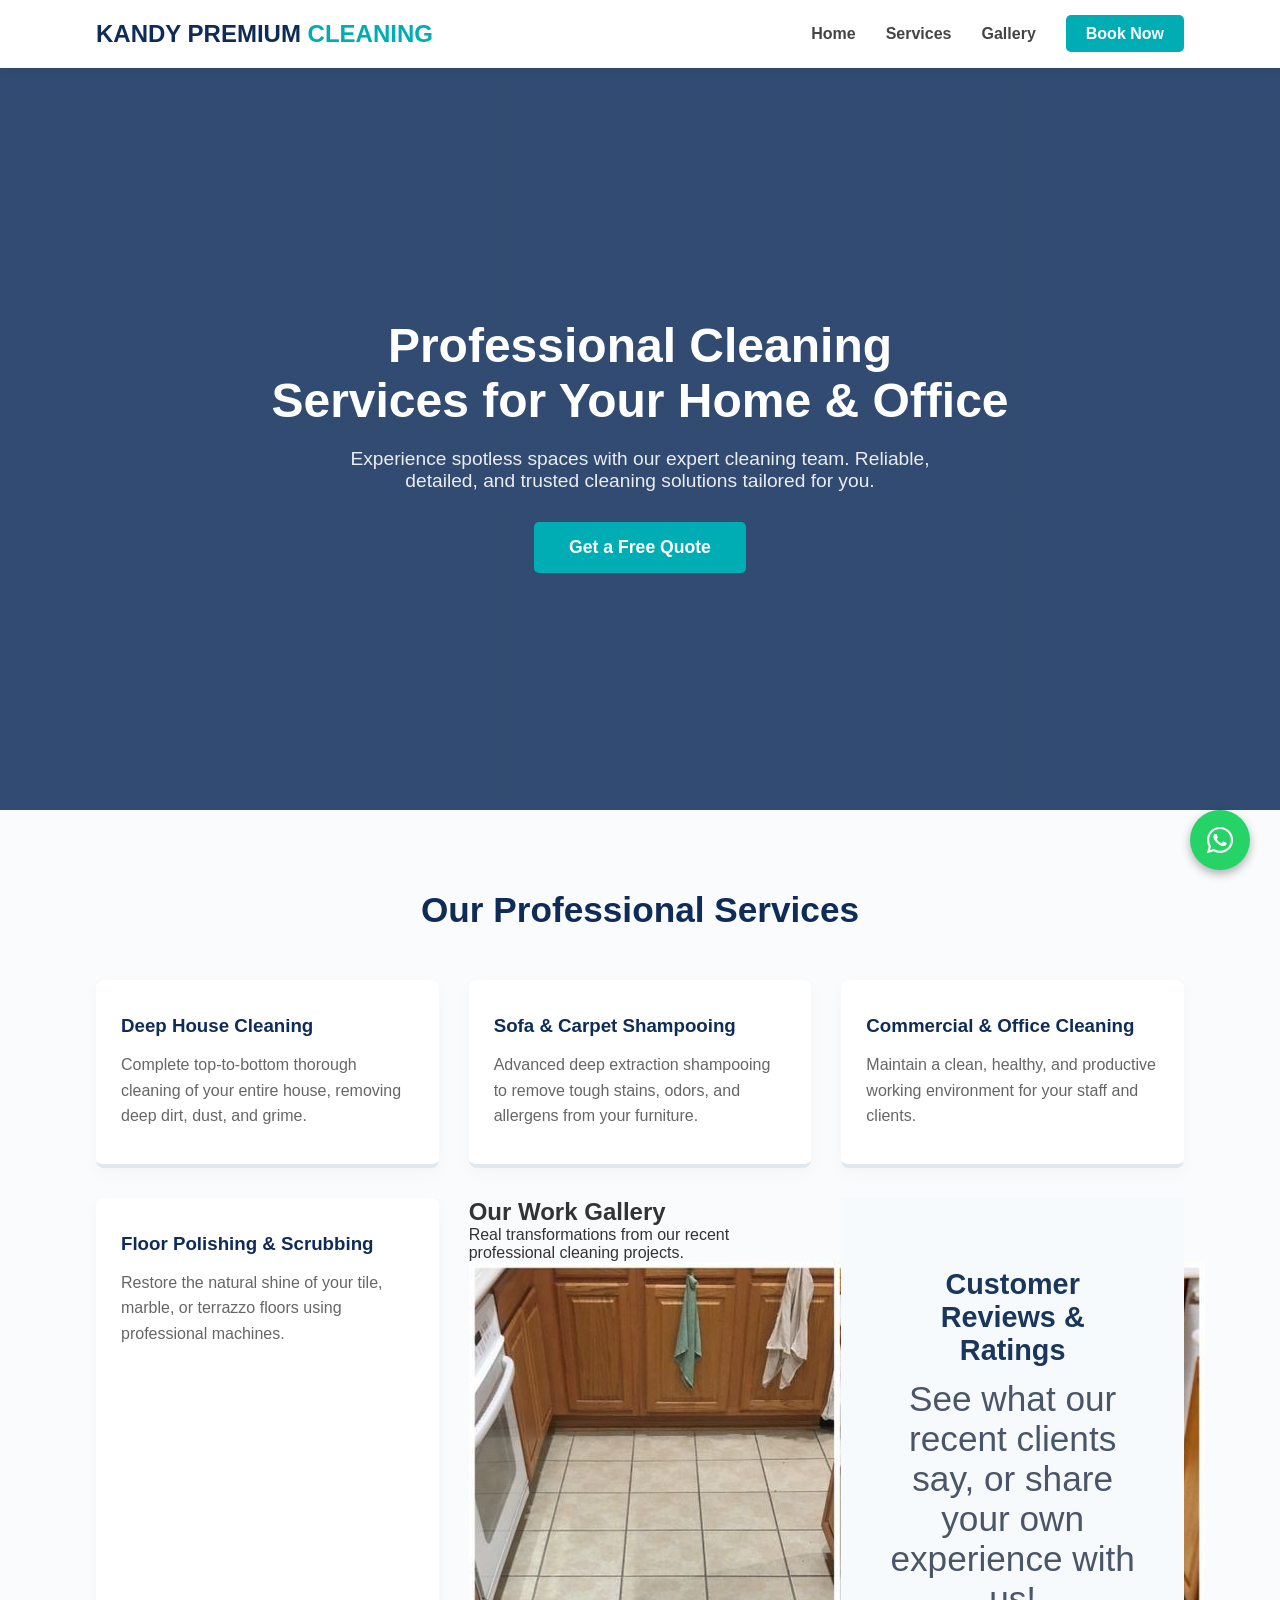
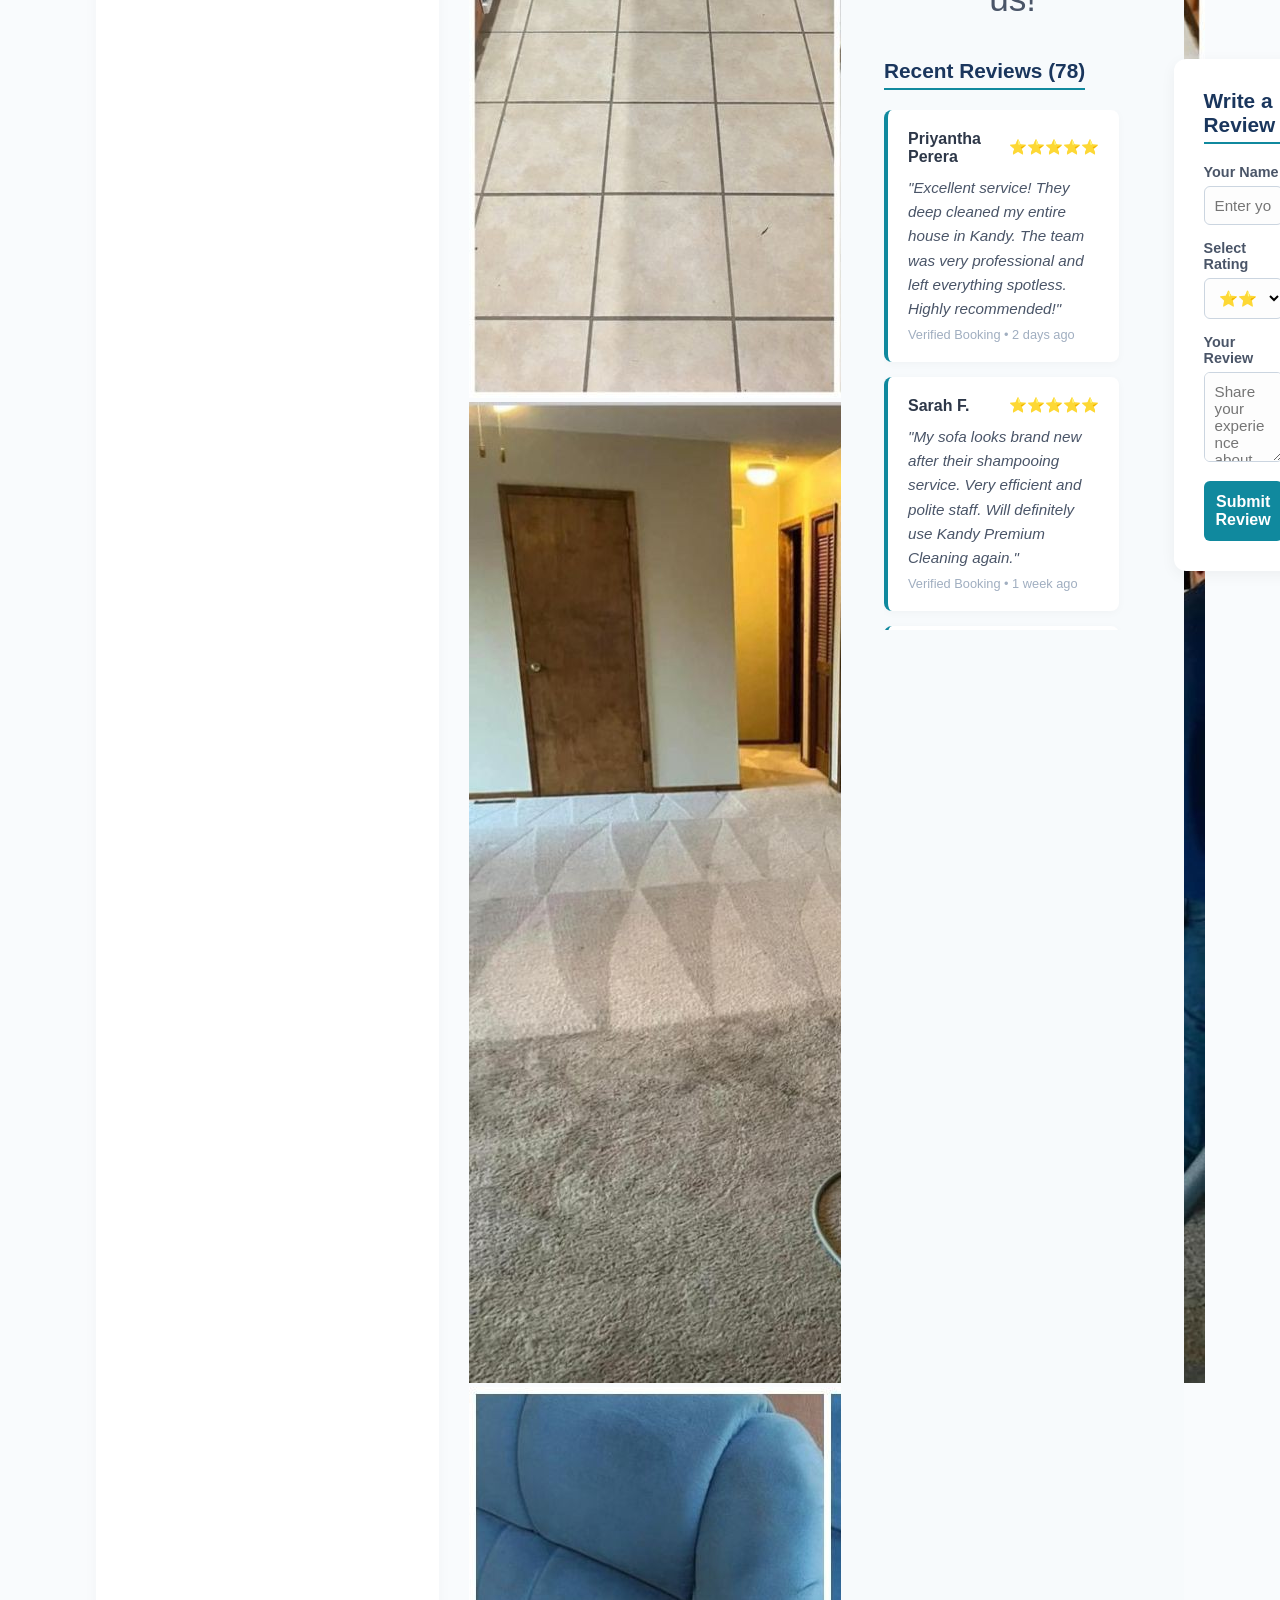
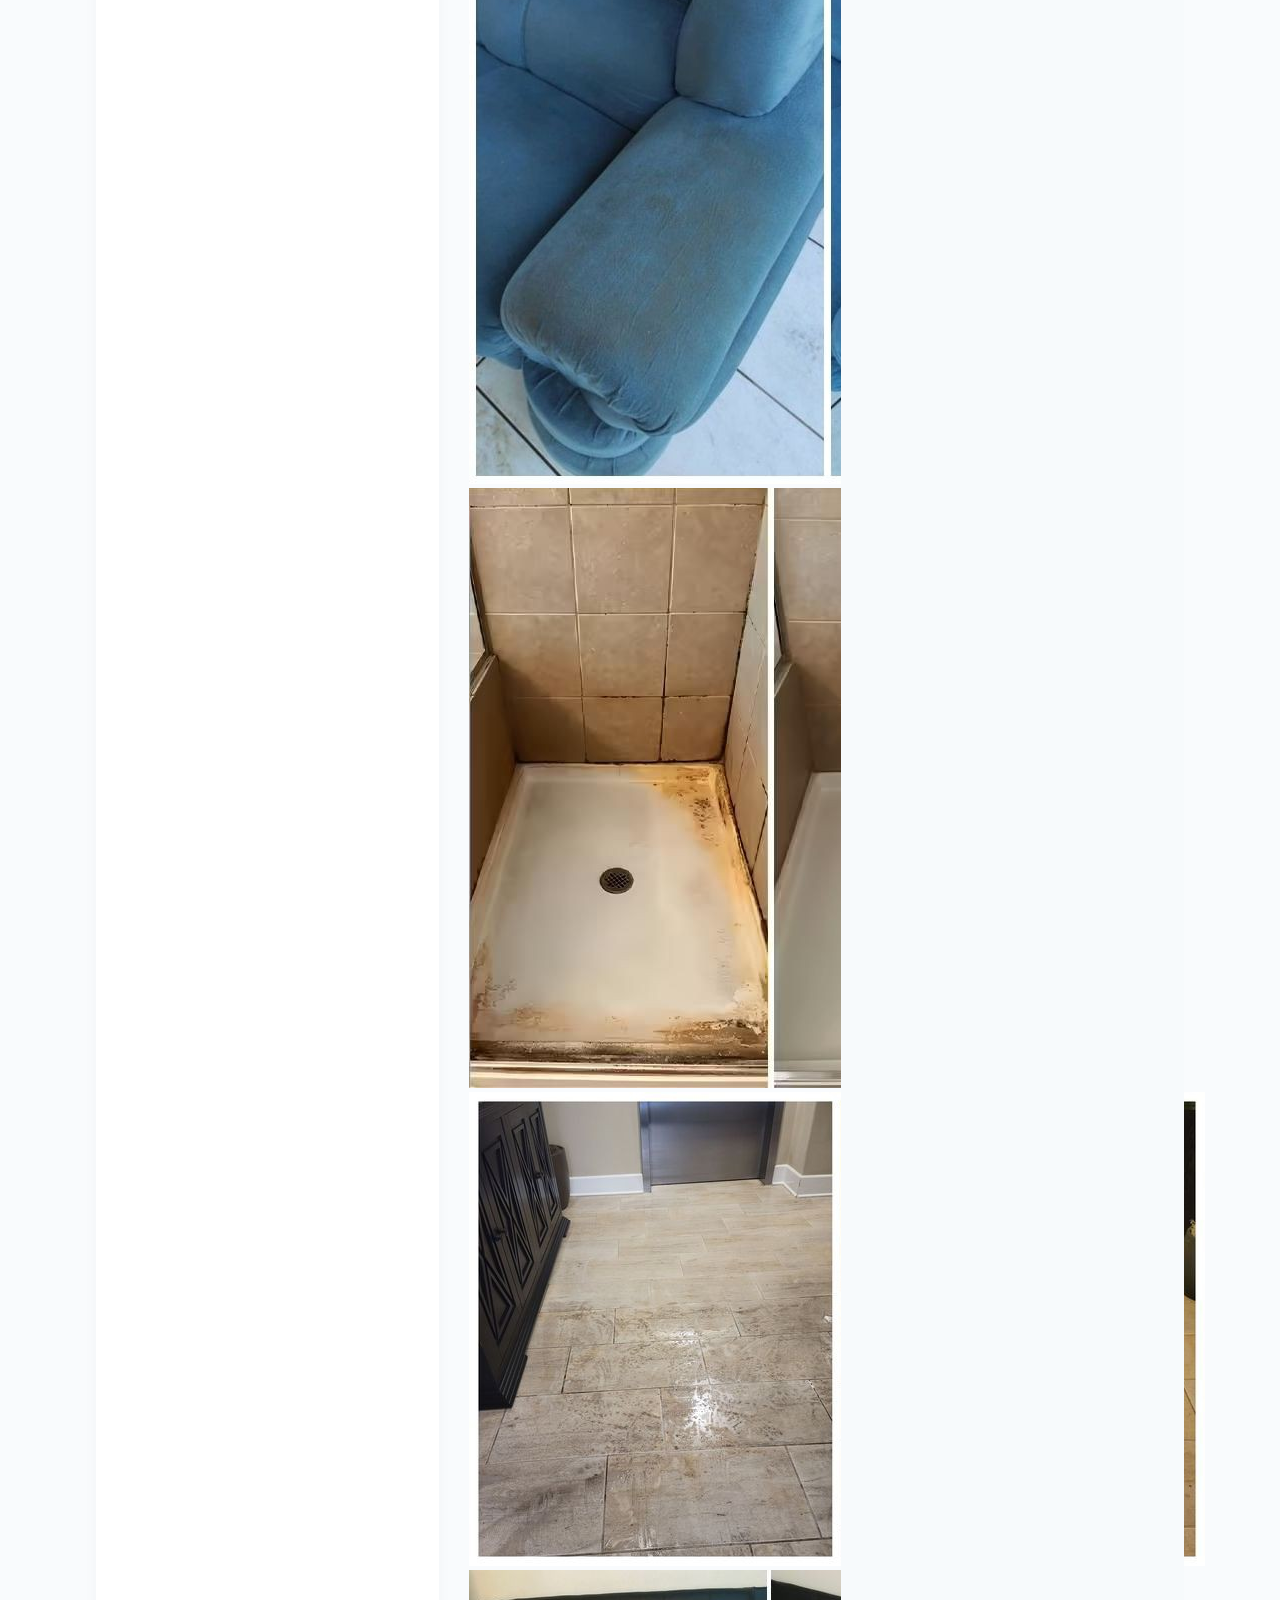
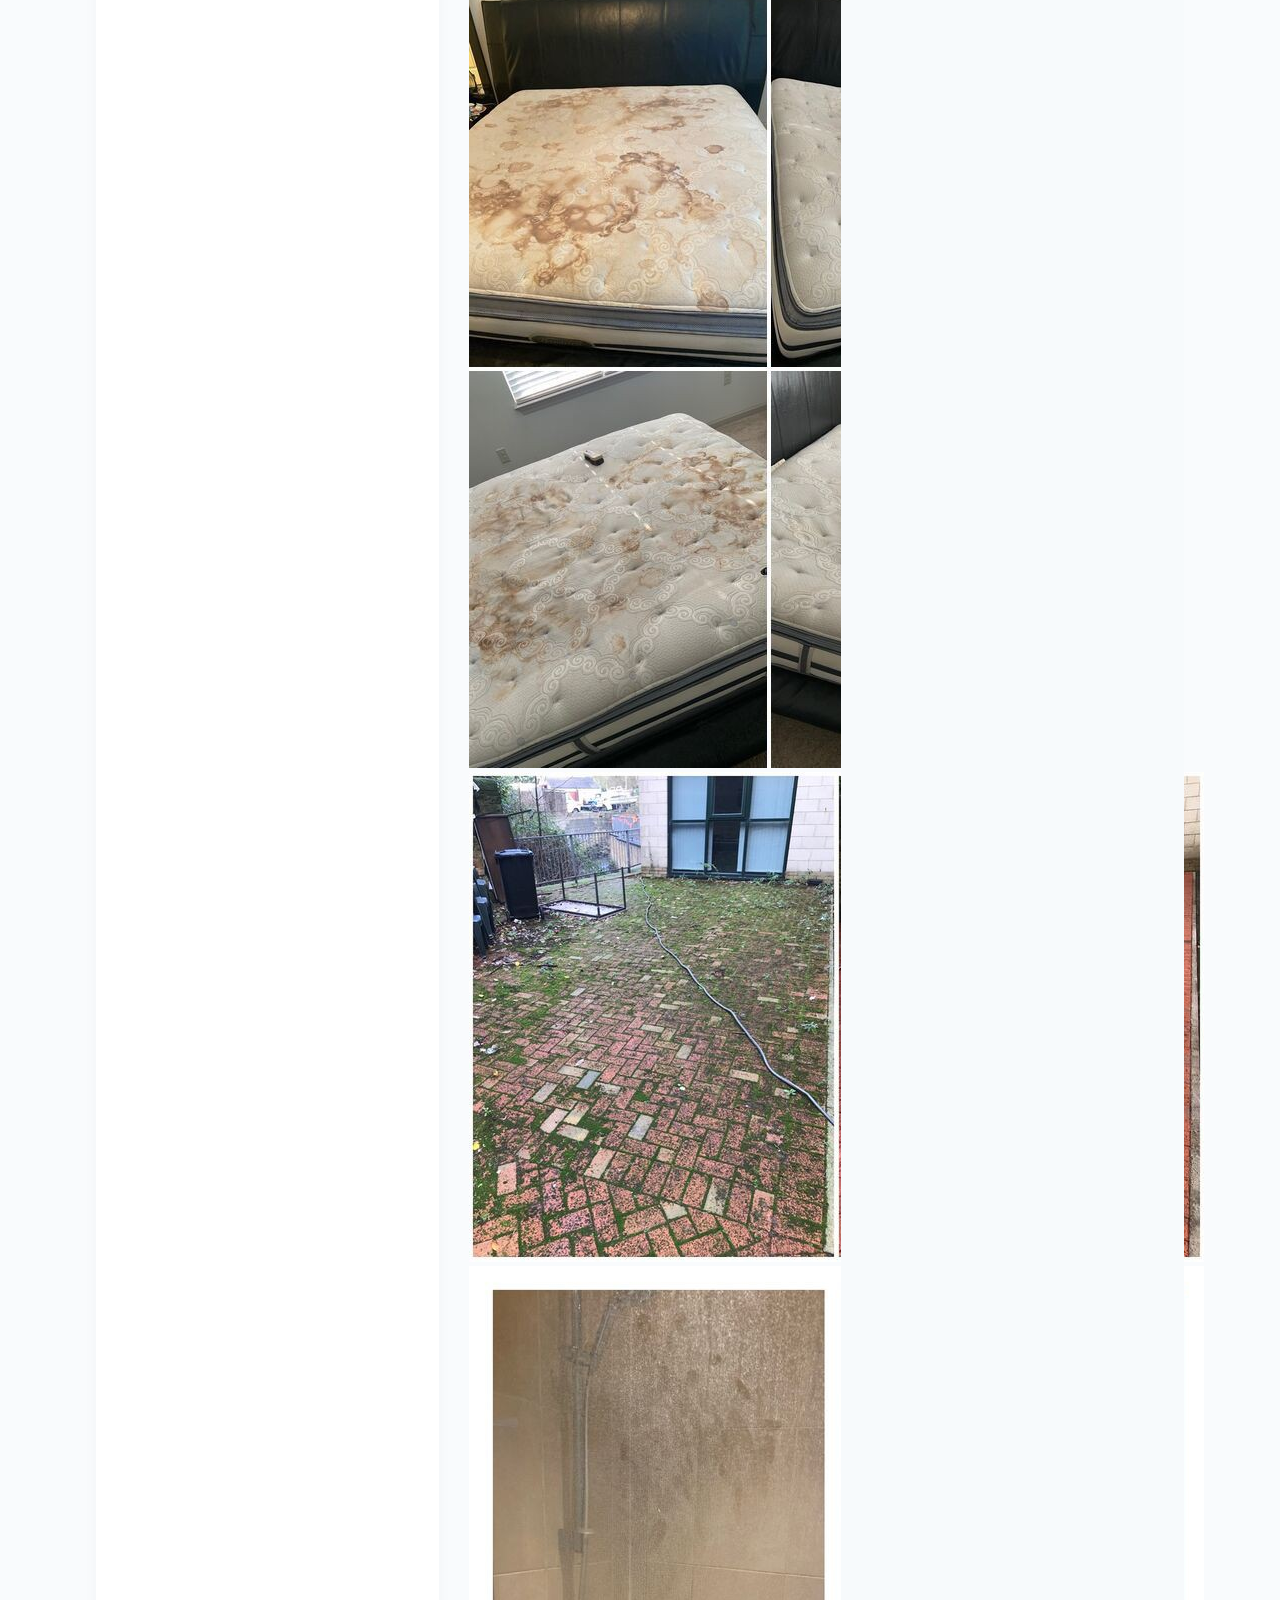
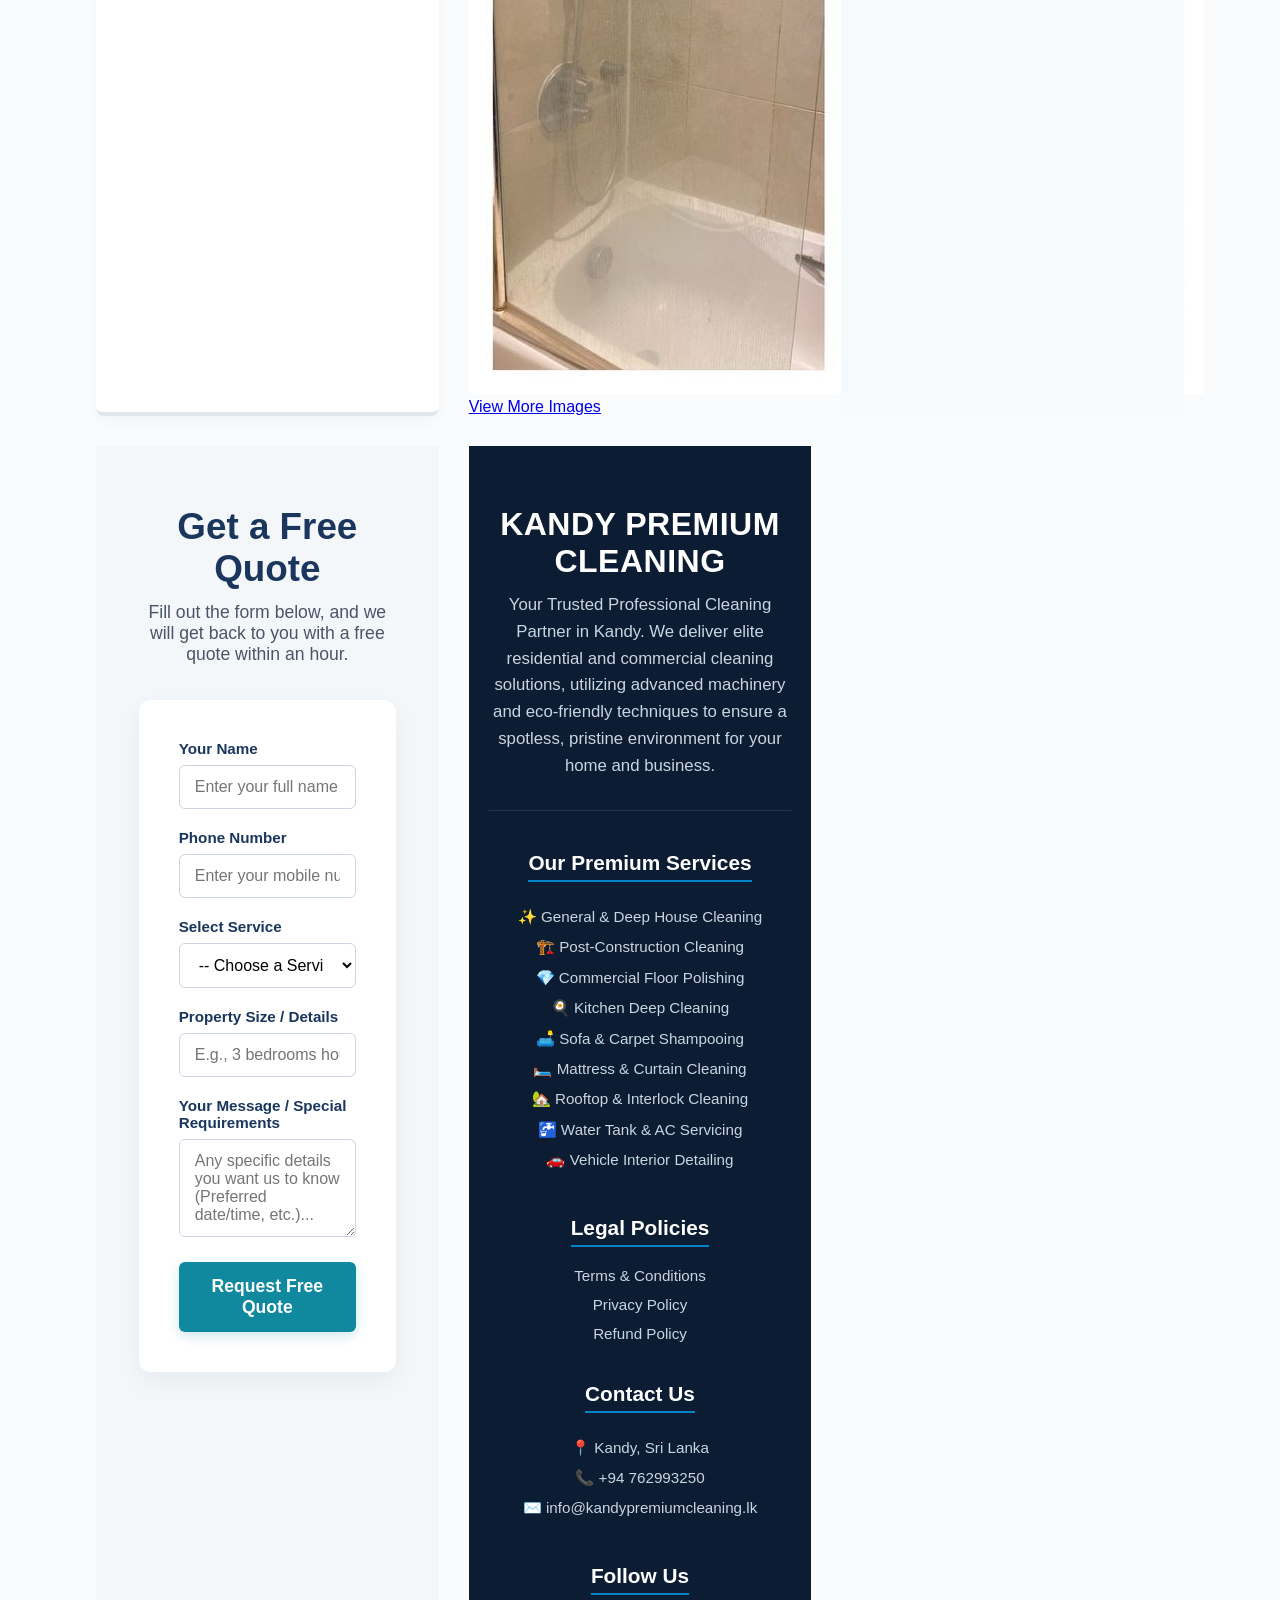
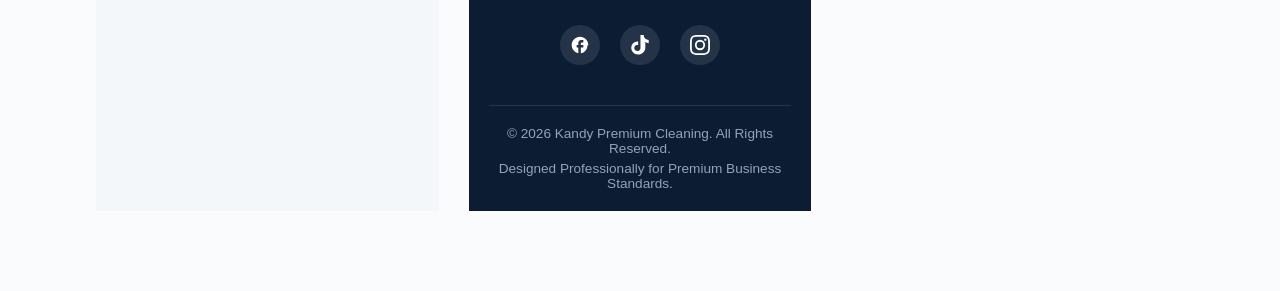
<file: index.html>
<!DOCTYPE html>
<html lang="en">
<head>
 <meta name="viewport" content="width=device-width, initial-scale=1.0">
    <!-- SEO Meta Tags -->
<title>Kandy Premium Cleaning | Best Professional Cleaning Service in Kandy</title>
<meta name="description" content="Professional deep house cleaning, sofa shampooing, carpet cleaning, and floor polishing services in Kandy, Sri Lanka. Contact Kandy Premium Cleaning today!">
<meta name="keywords" content="cleaning service kandy, house cleaning kandy, sofa cleaning kandy, floor polishing kandy, best cleaning company kandy, deep cleaning sri lanka">

<!-- Geo Tags (Kandy Target) -->
<meta name="geo.region" content="LK-11" />
<meta name="geo.placename" content="Kandy" />
<meta name="geo.position" content="7.2906;80.6337" />
<meta name="ICBM" content="7.2906, 80.6337" />
    <link rel="stylesheet" href="style.css">
    <!-- Font Awesome Icons (මේක 7 වැනි පේළියට යටින් දාන්න) -->
<link rel="stylesheet" href="https://cdnjs.cloudflare.com/ajax/libs/font-awesome/6.4.2/css/all.min.css">
</head>
<body>

    <!-- 1. Header & Navigation -->
    <header>
        <div class="container">
            <div class="logo">
                <h2>KANDY PREMIUM <span>CLEANING</span></h2>
            </div>
            <nav>
                <ul>
                    <li><a href="#home">Home</a></li>
                    <li><a href="#services">Services</a></li>
                    <li><a href="gallery.html">Gallery</a></li>
                    <li><a href="#contact" class="btn-nav">Book Now</a></li>
                </ul>
            </nav>
        </div>
    </header>

    <!-- 2. Hero Section (Welcome Banner) -->
    <section id="home" class="hero">
        <div class="hero-content">
            <h1>Professional Cleaning <br>Services for Your Home & Office</h1>
            <p>Experience spotless spaces with our expert cleaning team. Reliable, detailed, and trusted cleaning solutions tailored for you.</p>
            <a href="#booking" class="btn-main">Get a Free Quote</a>
        </div>
    </section>

        </div>

    </div>
</section>
    <!-- 3. Our Services Section -->
    <section id="services" class="services-section">
        <div class="container">
            <h2 class="section-title">Our Professional Services</h2>
            <div class="services-grid">
                
                <div class="service-card">
                    <h3>Deep House Cleaning</h3>
                    <p>Complete top-to-bottom thorough cleaning of your entire house, removing deep dirt, dust, and grime.</p>
                </div>

                <div class="service-card">
                    <h3>Sofa & Carpet Shampooing</h3>
                    <p>Advanced deep extraction shampooing to remove tough stains, odors, and allergens from your furniture.</p>
                </div>

                <div class="service-card">
                    <h3>Commercial & Office Cleaning</h3>
                    <p>Maintain a clean, healthy, and productive working environment for your staff and clients.</p>
                </div>

                <div class="service-card">
                    <h3>Floor Polishing & Scrubbing</h3>
                    <p>Restore the natural shine of your tile, marble, or terrazzo floors using professional machines.</p>
                </div>
           <!-- ==========================================
     HOME PAGE GALLERY SECTION (8 IMAGES)
     ========================================== -->
<section class="premium-home-gallery">
    <div class="gallery-wrapper">
        
        <h2 class="gallery-main-title">Our Work Gallery</h2>
        <p class="gallery-sub-title">Real transformations from our recent professional cleaning projects.</p>
        
        <!-- Images Grid (8 Images Total) -->
        <div class="gallery-custom-grid">
            <div class="gallery-card">
                <img src="Image/1 (70).jpg" alt="Kandy Premium Cleaning Project">
            </div>
            <div class="gallery-card">
                <img src="Image/1 (69).jpg" alt="Kandy Premium Cleaning Project">
            </div>
            <div class="gallery-card">
                <img src="Image/1 (3).jpg" alt="Kandy Premium Cleaning Project">
            </div>
            <div class="gallery-card">
                <img src="Image/1 (4).jpg" alt="Kandy Premium Cleaning Project">
            </div>
            <div class="gallery-card">
                <img src="Image/1 (5).jpg" alt="Kandy Premium Cleaning Project">
            </div>
            <div class="gallery-card">
                <img src="Image/1 (51).jpg" alt="Kandy Premium Cleaning Project">
            </div>
            <div class="gallery-card">
                <img src="Image/1 (7).jpg" alt="Kandy Premium Cleaning Project">
            </div>
            <div class="gallery-card">
                <img src="Image/1 (61).jpg" alt="Kandy Premium Cleaning Project">
            </div>
        </div>

        <!-- View More Button Container -->
        <div class="gallery-action-area">
            <a href="gallery.html" class="gallery-redirect-btn">View More Images</a>
        </div>
</section>

    <section id="reviews" class="reviews-section">
    <div class="container">
        <div class="section-title" style="text-align: center; margin-bottom: 40px;">
            <h2 style="color: #1a365d; font-size: 1.8rem; margin-bottom: 12px; font-weight: 700;">Customer Reviews & Ratings</h2>
            <p style="color: #4a5568;">See what our recent clients say, or share your own experience with us!</p>
        </div>

        <div class="reviews-layout">
            
            <div class="reviews-display-column">
                <h4 class="sub-title">Recent Reviews (78)</h4>
                
                <div class="reviews-scroll-box">
                    
                    <div class="site-review-card">
                        <div class="review-header"><span class="user-name">Priyantha Perera</span><span class="site-stars">⭐⭐⭐⭐⭐</span></div>
                        <p class="review-text">"Excellent service! They deep cleaned my entire house in Kandy. The team was very professional and left everything spotless. Highly recommended!"</p>
                        <span class="review-date">Verified Booking • 2 days ago</span>
                    </div>
                    <div class="site-review-card">
                        <div class="review-header"><span class="user-name">Sarah F.</span><span class="site-stars">⭐⭐⭐⭐⭐</span></div>
                        <p class="review-text">"My sofa looks brand new after their shampooing service. Very efficient and polite staff. Will definitely use Kandy Premium Cleaning again."</p>
                        <span class="review-date">Verified Booking • 1 week ago</span>
                    </div>
                    <div class="site-review-card">
                        <div class="review-header"><span class="user-name">Nimanthaka Silva</span><span class="site-stars">⭐⭐⭐⭐⭐</span></div>
                        <p class="review-text">"Superb floor polishing work for our showroom. Professional equipment and neat finishing. Best cleaning service in Kandy without a doubt."</p>
                        <span class="review-date">Verified Booking • 2 weeks ago</span>
                    </div>
                    <div class="site-review-card">
                        <div class="review-header"><span class="user-name">Amila Jayasinghe</span><span class="site-stars">⭐⭐⭐⭐⭐</span></div>
                        <p class="review-text">"Brilliant kitchen deep cleaning. They removed all the stubborn oil stains completely. Very satisfied with the result."</p>
                        <span class="review-date">Verified Booking • 2 weeks ago</span>
                    </div>
                    <div class="site-review-card">
                        <div class="review-header"><span class="user-name">Fathima R.</span><span class="site-stars">⭐⭐⭐⭐⭐</span></div>
                        <p class="review-text">"Very professional team. They arrived right on time and did an amazing job cleaning our apartment before we moved in."</p>
                        <span class="review-date">Verified Booking • 3 weeks ago</span>
                    </div>
                    <div class="site-review-card">
                        <div class="review-header"><span class="user-name">Dr. Wijewardena</span><span class="site-stars">⭐⭐⭐⭐⭐</span></div>
                        <p class="review-text">"Excellent post-construction cleaning service. They managed to clear all dust and paint marks perfectly. Highly recommended for commercial spaces."</p>
                        <span class="review-date">Verified Booking • 1 month ago</span>
                    </div>
                    <div class="site-review-card">
                        <div class="review-header"><span class="user-name">Kasun Kalhara</span><span class="site-stars">⭐⭐⭐⭐⭐</span></div>
                        <p class="review-text">"The mattress shampooing service was great. Removed old stains and smells completely. Very polite workers."</p>
                        <span class="review-date">Verified Booking • 1 month ago</span>
                    </div>
                    <div class="site-review-card">
                        <div class="review-header"><span class="user-name">Michelle de Silva</span><span class="site-stars">⭐⭐⭐⭐⭐</span></div>
                        <p class="review-text">"Highly professional cleaning company in Kandy. Booked them for full villa cleaning, and the outcome was flawless."</p>
                        <span class="review-date">Verified Booking • 1 month ago</span>
                    </div>
                    <div class="site-review-card">
                        <div class="review-header"><span class="user-name">Thilina Bandara</span><span class="site-stars">⭐⭐⭐⭐⭐</span></div>
                        <p class="review-text">"Great response time and reasonable pricing. Sofa shampooing was quick and effective. Recommended!"</p>
                        <span class="review-date">Verified Booking • 1 month ago</span>
                    </div>
                    <div class="site-review-card">
                        <div class="review-header"><span class="user-name">Nisansala K.</span><span class="site-stars">⭐⭐⭐⭐⭐</span></div>
                        <p class="review-text">"Superb service! They deep cleaned the carpets and bathrooms beautifully. Extremely satisfied with their professionalism."</p>
                        <span class="review-date">Verified Booking • 2 months ago</span>
                    </div>

                    <div class="site-review-card">
                        <div class="review-header"><span class="user-name">Rohan Fernando</span><span class="site-stars">⭐⭐⭐⭐⭐</span></div>
                        <p class="review-text">"Outstanding floor polishing. The granite tiles look shiny and brand new again. Exceptional work quality."</p>
                        <span class="review-date">Verified Booking • 2 months ago</span>
                    </div>
                    <div class="site-review-card">
                        <div class="review-header"><span class="user-name">Anusha Kumari</span><span class="site-stars">⭐⭐⭐⭐⭐</span></div>
                        <p class="review-text">"I regularly get my house cleaned by them. Very trustworthy and detailed oriented staff. Highly recommend Kandy Premium."</p>
                        <span class="review-date">Verified Booking • 2 months ago</span>
                    </div>
                    <div class="site-review-card">
                        <div class="review-header"><span class="user-name">Suresh Kumar</span><span class="site-stars">⭐⭐⭐⭐⭐</span></div>
                        <p class="review-text">"Excellent office cleaning service. They did the deep vacuuming and disinfection perfectly during the weekend."</p>
                        <span class="review-date">Verified Booking • 2 months ago</span>
                    </div>
                    <div class="site-review-card">
                        <div class="review-header"><span class="user-name">Dilini Perera</span><span class="site-stars">⭐⭐⭐⭐⭐</span></div>
                        <p class="review-text">"They managed to make my old bathroom look entirely new. The deep scaling work was amazing. Thank you!"</p>
                        <span class="review-date">Verified Booking • 3 months ago</span>
                    </div>
                    <div class="site-review-card">
                        <div class="review-header"><span class="user-name">Imran Mohamed</span><span class="site-stars">⭐⭐⭐⭐⭐</span></div>
                        <p class="review-text">"Best eco-friendly products used. No harsh chemical smells left. Safe for children and pets. Great job!"</p>
                        <span class="review-date">Verified Booking • 3 months ago</span>
                    </div>
                    <div class="site-review-card">
                        <div class="review-header"><span class="user-name">Chathurika B.</span><span class="site-stars">⭐⭐⭐⭐⭐</span></div>
                        <p class="review-text">"Very reliable team. We left them alone in the house and they did an honest, deep cleaning job. 10/10 for trust."</p>
                        <span class="review-date">Verified Booking • 3 months ago</span>
                    </div>
                    <div class="site-review-card">
                        <div class="review-header"><span class="user-name">Nuwan Sanjeewa</span><span class="site-stars">⭐⭐⭐⭐⭐</span></div>
                        <p class="review-text">"Professional equipment and prompt response. Carpet extraction cleaning was excellent."</p>
                        <span class="review-date">Verified Booking • 4 months ago</span>
                    </div>
                    <div class="site-review-card">
                        <div class="review-header"><span class="user-name">Ayesha Rahman</span><span class="site-stars">⭐⭐⭐⭐⭐</span></div>
                        <p class="review-text">"Sofa and curtain cleaning was top tier. The fabrics feel fresh and smell clean. Satisfied client!"</p>
                        <span class="review-date">Verified Booking • 4 months ago</span>
                    </div>
                    <div class="site-review-card">
                        <div class="review-header"><span class="user-name">Pradeep Kumara</span><span class="site-stars">⭐⭐⭐⭐⭐</span></div>
                        <p class="review-text">"Cleaned our commercial kitchen fully. Removed heavy grease from chimneys and tiles. Fantastic result."</p>
                        <span class="review-date">Verified Booking • 4 months ago</span>
                    </div>
                    <div class="site-review-card">
                        <div class="review-header"><span class="user-name">Sanduni Fernando</span><span class="site-stars">⭐⭐⭐⭐⭐</span></div>
                        <p class="review-text">"Highly efficient customer service and fast booking. The cleaning crew did a thorough job on my apartment."</p>
                        <span class="review-date">Verified Booking • 5 months ago</span>
                    </div>

                    <div class="site-review-card">
                        <div class="review-header"><span class="user-name">M. Jayawardena</span><span class="site-stars">⭐⭐⭐⭐⭐</span></div>
                        <p class="review-text">"The marble floor polishing exceeded expectations. Incredible mirror finish shine. Definitely a premium service."</p>
                        <span class="review-date">Verified Booking • 5 months ago</span>
                    </div>
                    <div class="site-review-card">
                        <div class="review-header"><span class="user-name">Rachel G.</span><span class="site-stars">⭐⭐⭐⭐⭐</span></div>
                        <p class="review-text">"Fantastic house warming cleaning job. Made moving into Kandy so much easier. Professional staff."</p>
                        <span class="review-date">Verified Booking • 5 months ago</span>
                    </div>
                    <div class="site-review-card">
                        <div class="review-header"><span class="user-name">Harsha Udara</span><span class="site-stars">⭐⭐⭐⭐⭐</span></div>
                        <p class="review-text">"Polite and careful crew. They handled all delicate items with extreme care while deep cleaning the living area."</p>
                        <span class="review-date">Verified Booking • 6 months ago</span>
                    </div>
                    <div class="site-review-card">
                        <div class="review-header"><span class="user-name">Zainab Nazir</span><span class="site-stars">⭐⭐⭐⭐⭐</span></div>
                        <p class="review-text">"Very professional results for window and glass cleaning. Spotless and clear. Great price package too."</p>
                        <span class="review-date">Verified Booking • 6 months ago</span>
                    </div>
                    <div class="site-review-card">
                        <div class="review-header"><span class="user-name">Ruwan Herath</span><span class="site-stars">⭐⭐⭐⭐⭐</span></div>
                        <p class="review-text">"Best premium cleaning solution in Central Province. Professional, quick, and detail-oriented."</p>
                        <span class="review-date">Verified Booking • 6 months ago</span>
                    </div>
                    <div class="site-review-card">
                        <div class="review-header"><span class="user-name">Nilakshi S.</span><span class="site-stars">⭐⭐⭐⭐⭐</span></div>
                        <p class="review-text">"Excellent deep cleaning for bathrooms. All hard water stains were fully eliminated. Recommended."</p>
                        <span class="review-date">Verified Booking • 7 months ago</span>
                    </div>
                    <div class="site-review-card">
                        <div class="review-header"><span class="user-name">Gayan Perera</span><span class="site-stars">⭐⭐⭐⭐⭐</span></div>
                        <p class="review-text">"Cleaned our car seats and interiors alongside the house sofa. Superb multi-tasking and high quality."</p>
                        <span class="review-date">Verified Booking • 7 months ago</span>
                    </div>
                    <div class="site-review-card">
                        <div class="review-header"><span class="user-name">Lydia Benson</span><span class="site-stars">⭐⭐⭐⭐⭐</span></div>
                        <p class="review-text">"As an expat living in Kandy, finding a high standard cleaning service was crucial. Kandy Premium delivered flawlessly."</p>
                        <span class="review-date">Verified Booking • 8 months ago</span>
                    </div>
                    <div class="site-review-card">
                        <div class="review-header"><span class="user-name">Manuja T.</span><span class="site-stars">⭐⭐⭐⭐⭐</span></div>
                        <p class="review-text">"The sofa shampooing removed a 2 year old stain completely. Exceptional results. Will book again."</p>
                        <span class="review-date">Verified Booking • 8 months ago</span>
                    </div>
                    <div class="site-review-card">
                        <div class="review-header"><span class="user-name">Kamil Ahmed</span><span class="site-stars">⭐⭐⭐⭐⭐</span></div>
                        <p class="review-text">"Professional, affordable, and incredibly clean output. They are the best cleaning crew in Kandy town."</p>
                        <span class="review-date">Verified Booking • 9 months ago</span>
                    </div>

                    <div class="site-review-card">
                        <div class="review-header"><span class="user-name">Sunil Shantha</span><span class="site-stars">⭐⭐⭐⭐⭐</span></div>
                        <p class="review-text">"Highly efficient and clean work. Best experience so far in Kandy."</p>
                        <span class="review-date">Verified Booking • 9 months ago</span>
                    </div>
                    <div class="site-review-card">
                        <div class="review-header"><span class="user-name">Malkanthi Silva</span><span class="site-stars">⭐⭐⭐⭐⭐</span></div>
                        <p class="review-text">"Our carpets smell amazing now. Removed all pet odors. Thank you so much."</p>
                        <span class="review-date">Verified Booking • 9 months ago</span>
                    </div>
                    <div class="site-review-card">
                        <div class="review-header"><span class="user-name">Nilantha Bandara</span><span class="site-stars">⭐⭐⭐⭐⭐</span></div>
                        <p class="review-text">"Very professional water tank cleaning service. Clean and hygienic."</p>
                        <span class="review-date">Verified Booking • 10 months ago</span>
                    </div>
                    <div class="site-review-card">
                        <div class="review-header"><span class="user-name">Deepika P.</span><span class="site-stars">⭐⭐⭐⭐⭐</span></div>
                        <p class="review-text">"Superb kitchen cleaning. Stubborn grease spots are completely gone."</p>
                        <span class="review-date">Verified Booking • 10 months ago</span>
                    </div>
                    <div class="site-review-card">
                        <div class="review-header"><span class="user-name">Rizwan Ahmed</span><span class="site-stars">⭐⭐⭐⭐⭐</span></div>
                        <p class="review-text">"Excellent office deep cleaning. Done perfectly without disturbing our office schedule."</p>
                        <span class="review-date">Verified Booking • 10 months ago</span>
                    </div>
                    <div class="site-review-card">
                        <div class="review-header"><span class="user-name">Samanthi K.</span><span class="site-stars">⭐⭐⭐⭐⭐</span></div>
                        <p class="review-text">"They did a great job on bathroom tile grouting and scaling removal. Very neat."</p>
                        <span class="review-date">Verified Booking • 11 months ago</span>
                    </div>
                    <div class="site-review-card">
                        <div class="review-header"><span class="user-name">Jayantha Herath</span><span class="site-stars">⭐⭐⭐⭐⭐</span></div>
                        <p class="review-text">"Top notch villa cleaning service. Professional supervision and high quality gear."</p>
                        <span class="review-date">Verified Booking • 11 months ago</span>
                    </div>
                    <div class="site-review-card">
                        <div class="review-header"><span class="user-name">Kumara S.</span><span class="site-stars">⭐⭐⭐⭐⭐</span></div>
                        <p class="review-text">"Marble floor looks mirror shiny again. Highly recommended for floor polishing."</p>
                        <span class="review-date">Verified Booking • 11 months ago</span>
                    </div>
                    <div class="site-review-card">
                        <div class="review-header"><span class="user-name">Nadia M.</span><span class="site-stars">⭐⭐⭐⭐⭐</span></div>
                        <p class="review-text">"Sofa vacuuming and shampooing was done nicely. Very swift response."</p>
                        <span class="review-date">Verified Booking • 1 year ago</span>
                    </div>
                    <div class="site-review-card">
                        <div class="review-header"><span class="user-name">Dinesh Perera</span><span class="site-stars">⭐⭐⭐⭐⭐</span></div>
                        <p class="review-text">"Prompt arrival and quick work. House looks spotless. Will definitely hire again."</p>
                        <span class="review-date">Verified Booking • 1 year ago</span>
                    </div>
                    <div class="site-review-card">
                        <div class="review-header"><span class="user-name">Thushari K.</span><span class="site-stars">⭐⭐⭐⭐⭐</span></div>
                        <p class="review-text">"Very polite staff and deep attention to details. Happy with the house cleaning."</p>
                        <span class="review-date">Verified Booking • 1 year ago</span>
                    </div>
                    <div class="site-review-card">
                        <div class="review-header"><span class="user-name">Faizal Mohamed</span><span class="site-stars">⭐⭐⭐⭐⭐</span></div>
                        <p class="review-text">"Great rates and high standard equipment used. Friendly crew."</p>
                        <span class="review-date">Verified Booking • 1 year ago</span>
                    </div>
                    <div class="site-review-card">
                        <div class="review-header"><span class="user-name">Udaya Kumara</span><span class="site-stars">⭐⭐⭐⭐⭐</span></div>
                        <p class="review-text">"Cleaned my commercial kitchen beautifully. Removed tough soot from chimney."</p>
                        <span class="review-date">Verified Booking • 1 year ago</span>
                    </div>
                    <div class="site-review-card">
                        <div class="review-header"><span class="user-name">Shalini de Alwis</span><span class="site-stars">⭐⭐⭐⭐⭐</span></div>
                        <p class="review-text">"Brilliant service for window glass cleaning. Absolutely clear finish."</p>
                        <span class="review-date">Verified Booking • 1 year ago</span>
                    </div>
                    <div class="site-review-card">
                        <div class="review-header"><span class="user-name">Upul Jayasuriya</span><span class="site-stars">⭐⭐⭐⭐⭐</span></div>
                        <p class="review-text">"They clean every corner perfectly. Very reliable and value for money."</p>
                        <span class="review-date">Verified Booking • 1 year ago</span>
                    </div>

                    <div class="site-review-card">
                        <div class="review-header"><span class="user-name">Imesha B.</span><span class="site-stars">⭐⭐⭐⭐⭐</span></div>
                        <p class="review-text">"Excellent mattress sanitizing service. Highly satisfied."</p>
                        <span class="review-date">Verified Booking • 1 year ago</span>
                    </div>
                    <div class="site-review-card">
                        <div class="review-header"><span class="user-name">Mahesh Fernando</span><span class="site-stars">⭐⭐⭐⭐⭐</span></div>
                        <p class="review-text">"Perfect pre-move cleaning. Saved us so much energy and time."</p>
                        <span class="review-date">Verified Booking • 1 year ago</span>
                    </div>
                    <div class="site-review-card">
                        <div class="review-header"><span class="user-name">Priyanka S.</span><span class="site-stars">⭐⭐⭐⭐⭐</span></div>
                        <p class="review-text">"Deep cleaning for my restaurant was outstanding. A+ grade work."</p>
                        <span class="review-date">Verified Booking • 1 year ago</span>
                    </div>
                    <div class="site-review-card">
                        <div class="review-header"><span class="user-name">Kavinda B.</span><span class="site-stars">⭐⭐⭐⭐⭐</span></div>
                        <p class="review-text">"Cleaned all leather couches flawlessly. Looks premium and neat."</p>
                        <span class="review-date">Verified Booking • 1 year ago</span>
                    </div>
                    <div class="site-review-card">
                        <div class="review-header"><span class="user-name">Asha Rahman</span><span class="site-stars">⭐⭐⭐⭐⭐</span></div>
                        <p class="review-text">"Trusted professionals. No supervision needed. Did an honest job."</p>
                        <span class="review-date">Verified Booking • 1 year ago</span>
                    </div>
                    <div class="site-review-card">
                        <div class="review-header"><span class="user-name">Ruwanthi P.</span><span class="site-stars">⭐⭐⭐⭐⭐</span></div>
                        <p class="review-text">"They left the villa spotless. Splendid bathroom deep scaling."</p>
                        <span class="review-date">Verified Booking • 1 year ago</span>
                    </div>
                    <div class="site-review-card">
                        <div class="review-header"><span class="user-name">Asela Gunaratne</span><span class="site-stars">⭐⭐⭐⭐⭐</span></div>
                        <p class="review-text">"Exceptional carpet shampooing output. Dried quickly too."</p>
                        <span class="review-date">Verified Booking • 1 year ago</span>
                    </div>
                    <div class="site-review-card">
                        <div class="review-header"><span class="user-name">Nilu Jayawardena</span><span class="site-stars">⭐⭐⭐⭐⭐</span></div>
                        <p class="review-text">"Courteous crew and swift response from management. Safe eco chemicals."</p>
                        <span class="review-date">Verified Booking • 1 year ago</span>
                    </div>
                    <div class="site-review-card">
                        <div class="review-header"><span class="user-name">Sheron F.</span><span class="site-stars">⭐⭐⭐⭐⭐</span></div>
                        <p class="review-text">"Excellent value packaging for routine house cleaning. Very neat."</p>
                        <span class="review-date">Verified Booking • 1 year ago</span>
                    </div>
                    <div class="site-review-card">
                        <div class="review-header"><span class="user-name">Tharindu S.</span><span class="site-stars">⭐⭐⭐⭐⭐</span></div>
                        <p class="review-text">"Polished the granite floor beautifully. Great mirror effect."</p>
                        <span class="review-date">Verified Booking • 1 year ago</span>
                    </div>
                    <div class="site-review-card">
                        <div class="review-header"><span class="user-name">Lakshmi K.</span><span class="site-stars">⭐⭐⭐⭐⭐</span></div>
                        <p class="review-text">"Cleaned my overhead water tanks completely. Very clinical work."</p>
                        <span class="review-date">Verified Booking • 1 year ago</span>
                    </div>
                    <div class="site-review-card">
                        <div class="review-header"><span class="user-name">Wasantha B.</span><span class="site-stars">⭐⭐⭐⭐⭐</span></div>
                        <p class="review-text">"Stunning apartment cleaning. Professional demeanor by the crew."</p>
                        <span class="review-date">Verified Booking • 1 year ago</span>
                    </div>
                    <div class="site-review-card">
                        <div class="review-header"><span class="user-name">Sonia de Silva</span><span class="site-stars">⭐⭐⭐⭐⭐</span></div>
                        <p class="review-text">"The sofa extraction cleaning was top notch. Looks completely clean."</p>
                        <span class="review-date">Verified Booking • 1 year ago</span>
                    </div>
                    <div class="site-review-card">
                        <div class="review-header"><span class="user-name">Gihan Perera</span><span class="site-stars">⭐⭐⭐⭐⭐</span></div>
                        <p class="review-text">"Best cleaning solutions provider in Kandy. Reliable pricing structure."</p>
                        <span class="review-date">Verified Booking • 1 year ago</span>
                    </div>
                    <div class="site-review-card">
                        <div class="review-header"><span class="user-name">Zahra N.</span><span class="site-stars">⭐⭐⭐⭐⭐</span></div>
                        <p class="review-text">"Windows are clear and shiny. Prompt customer follow-up."</p>
                        <span class="review-date">Verified Booking • 1 year ago</span>
                    </div>

                    <div class="site-review-card">
                        <div class="review-header"><span class="user-name">Roshan K.</span><span class="site-stars">⭐⭐⭐⭐⭐</span></div>
                        <p class="review-text">"Highly accurate service. Spotless deep cleaning performance."</p>
                        <span class="review-date">Verified Booking • 1 year ago</span>
                    </div>
                    <div class="site-review-card">
                        <div class="review-header"><span class="user-name">Menaka S.</span><span class="site-stars">⭐⭐⭐⭐⭐</span></div>
                        <p class="review-text">"Carpet stains completely gone. Splendid fabric extraction."</p>
                        <span class="review-date">Verified Booking • 1 year ago</span>
                    </div>
                    <div class="site-review-card">
                        <div class="review-header"><span class="user-name">Nuwanthi H.</span><span class="site-stars">⭐⭐⭐⭐⭐</span></div>
                        <p class="review-text">"Fabulous house cleaning output. Crew was fast and professional."</p>
                        <span class="review-date">Verified Booking • 1 year ago</span>
                    </div>
                    <div class="site-review-card">
                        <div class="review-header"><span class="user-name">Isuru B.</span><span class="site-stars">⭐⭐⭐⭐⭐</span></div>
                        <p class="review-text">"Terrific floor polishing work. Mirror shine achieved on terrazzo."</p>
                        <span class="review-date">Verified Booking • 2 years ago</span>
                    </div>
                    <div class="site-review-card">
                        <div class="review-header"><span class="user-name">Haleem A.</span><span class="site-stars">⭐⭐⭐⭐⭐</span></div>
                        <p class="review-text">"Very professional approach. Neat showroom tile cleaning job."</p>
                        <span class="review-date">Verified Booking • 2 years ago</span>
                    </div>
                    <div class="site-review-card">
                        <div class="review-header"><span class="user-name">Gayani P.</span><span class="site-stars">⭐⭐⭐⭐⭐</span></div>
                        <p class="review-text">"Bathroom limescale was fully removed. Sparkly finish."</p>
                        <span class="review-date">Verified Booking • 2 years ago</span>
                    </div>
                    <div class="site-review-card">
                        <div class="review-header"><span class="user-name">Manpreet S.</span><span class="site-stars">⭐⭐⭐⭐⭐</span></div>
                        <p class="review-text">"High standards kept during office vacuuming. Thorough work."</p>
                        <span class="review-date">Verified Booking • 2 years ago</span>
                    </div>
                    <div class="site-review-card">
                        <div class="review-header"><span class="user-name">Chathura J.</span><span class="site-stars">⭐⭐⭐⭐⭐</span></div>
                        <p class="review-text">"Sofa looks fresh and clean. Very fast booking slot confirmed."</p>
                        <span class="review-date">Verified Booking • 2 years ago</span>
                    </div>
                    <div class="site-review-card">
                        <div class="review-header"><span class="user-name">Hansani W.</span><span class="site-stars">⭐⭐⭐⭐⭐</span></div>
                        <p class="review-text">"Extremely happy with the apartment deep cleaning process."</p>
                        <span class="review-date">Verified Booking • 2 years ago</span>
                    </div>
                    <div class="site-review-card">
                        <div class="review-header"><span class="user-name">Ravi Kumar</span><span class="site-stars">⭐⭐⭐⭐⭐</span></div>
                        <p class="review-text">"Top cleaning brand in Kandy. Safe solutions used. Brilliant."</p>
                        <span class="review-date">Verified Booking • 2 years ago</span>
                    </div>
                    <div class="site-review-card">
                        <div class="review-header"><span class="user-name">Nilusha F.</span><span class="site-stars">⭐⭐⭐⭐⭐</span></div>
                        <p class="review-text">"Stunning deep extraction for old mattresses. Clean finish."</p>
                        <span class="review-date">Verified Booking • 2 years ago</span>
                    </div>
                    <div class="site-review-card">
                        <div class="review-header"><span class="user-name">Kasun D.</span><span class="site-stars">⭐⭐⭐⭐⭐</span></div>
                        <p class="review-text">"Windows look amazing. Clear and spotless glass panes now."</p>
                        <span class="review-date">Verified Booking • 2 years ago</span>
                    </div>
                    <div class="site-review-card">
                        <div class="review-header"><span class="user-name">Minoli S.</span><span class="site-stars">⭐⭐⭐⭐⭐</span></div>
                        <p class="review-text">"Excellent support crew. They did a marvelous job on my villa."</p>
                        <span class="review-date">Verified Booking • 2 years ago</span>
                    </div>
                    <div class="site-review-card">
                        <div class="review-header"><span class="user-name">Ahamed I.</span><span class="site-stars">⭐⭐⭐⭐⭐</span></div>
                        <p class="review-text">"Very professional. Cleared away construction dust entirely."</p>
                        <span class="review-date">Verified Booking • 2 years ago</span>
                    </div>
                    <div class="site-review-card">
                        <div class="review-header"><span class="user-name">Pavithra K.</span><span class="site-stars">⭐⭐⭐⭐⭐</span></div>
                        <p class="review-text">"Kitchen grease is completely wiped away. Highly content."</p>
                        <span class="review-date">Verified Booking • 2 years ago</span>
                    </div>
                    <div class="site-review-card">
                        <div class="review-header"><span class="user-name">Suresh B.</span><span class="site-stars">⭐⭐⭐⭐⭐</span></div>
                        <p class="review-text">"Excellent carpet cleaning. Removed tough embedded dirt perfectly."</p>
                        <span class="review-date">Verified Booking • 2 years ago</span>
                    </div>
                    <div class="site-review-card">
                        <div class="review-header"><span class="user-name">Thilina P.</span><span class="site-stars">⭐⭐⭐⭐⭐</span></div>
                        <p class="review-text">"Friendly staff and robust machinery used. Entirely spotless output."</p>
                        <span class="review-date">Verified Booking • 2 years ago</span>
                    </div>
                    <div class="site-review-card">
                        <div class="review-header"><span class="user-name">Kandy Resident</span><span class="site-stars">⭐⭐⭐⭐⭐</span></div>
                        <p class="review-text">"Best premium cleaning solution available in Kandy town. Simply superb."</p>
                        <span class="review-date">Verified Booking • 2 years ago</span>
                    </div>

                </div>
            </div>

            <div class="review-form-column">
                <h4 class="sub-title">Write a Review</h4>
                <form class="custom-review-form" onsubmit="event.preventDefault(); alert('Thank you for your valuable review! It will be published after verification.');">
                    <div class="form-group">
                        <label>Your Name</label>
                        <input type="text" placeholder="Enter your full name" required>
                    </div>
                    <div class="form-group">
                        <label>Select Rating</label>
                        <select required>
                            <option value="5">⭐⭐⭐⭐⭐ (5 Stars - Excellent)</option>
                            <option value="4">⭐⭐⭐⭐ (4 Stars - Very Good)</option>
                            <option value="3">⭐⭐⭐ (3 Stars - Good)</option>
                            <option value="2">⭐⭐ (2 Stars - Fair)</option>
                            <option value="1">⭐ (1 Star - Poor)</option>
                        </select>
                    </div>
                    <div class="form-group">
                        <label>Your Review</label>
                        <textarea rows="4" placeholder="Share your experience about our cleaning service..." required></textarea>
                    </div>
                    <button type="submit" class="submit-review-btn">Submit Review</button>
                </form>
            </div>

      
<!DOCTYPE html>
<html lang="en">
<head>
  <meta charset="UTF-8">
  <meta name="viewport" content="width=device-width, initial-scale=1.0">
  <title>Online Payment - Kandy Premium Cleaning</title>
  <!-- PayHere JS SDK -->
  <script type="text/javascript" src="https://www.payhere.lk/payhere.js"></script>
</head>
<body>

  <!-- Checkout Section -->
  <section id="checkout" style="padding: 50px 20px; font-family: sans-serif;">
    <div style="max-width: 500px; margin: 0 auto; background: #ffffff; padding: 30px; border-radius: 10px; box-shadow: 0 4px 15px rgba(0,0,0,0.1); border: 1px solid #e2e8f0;">
      
      <h2 style="text-align: center; color: #0f2c59; margin-bottom: 20px;">Pay Online</h2>

      <form onsubmit="startPayHerePayment(event)">
        
        <div style="margin-bottom: 15px;">
          <label style="display:block; margin-bottom: 5px; font-weight: bold;">Full Name *</label>
          <input type="text" id="cust_name" required placeholder="Enter your full name" style="width: 100%; padding: 10px; border: 1px solid #ccc; border-radius: 5px; box-sizing: border-box;">
        </div>

        <div style="margin-bottom: 15px;">
          <label style="display:block; margin-bottom: 5px; font-weight: bold;">Phone Number *</label>
          <input type="tel" id="cust_phone" required placeholder="077XXXXXXX" style="width: 100%; padding: 10px; border: 1px solid #ccc; border-radius: 5px; box-sizing: border-box;">
        </div>

        <div style="margin-bottom: 15px;">
          <label style="display:block; margin-bottom: 5px; font-weight: bold;">Email Address *</label>
          <input type="email" id="cust_email" required placeholder="name@example.com" style="width: 100%; padding: 10px; border: 1px solid #ccc; border-radius: 5px; box-sizing: border-box;">
        </div>

        <div style="margin-bottom: 15px;">
          <label style="display:block; margin-bottom: 5px; font-weight: bold;">Service / Description *</label>
          <input type="text" id="cust_service" required placeholder="e.g. Sofa Cleaning Advance" style="width: 100%; padding: 10px; border: 1px solid #ccc; border-radius: 5px; box-sizing: border-box;">
        </div>

        <div style="margin-bottom: 20px;">
          <label style="display:block; margin-bottom: 5px; font-weight: bold;">Amount (LKR) *</label>
          <input type="number" id="cust_amount" min="100" required placeholder="5000" style="width: 100%; padding: 10px; border: 1px solid #ccc; border-radius: 5px; font-size: 1.1rem; font-weight: bold; box-sizing: border-box;">
        </div>

        <button type="submit" style="width: 100%; background: #0284c7; color: white; padding: 12px; border: none; border-radius: 5px; font-size: 1rem; font-weight: bold; cursor: pointer;">
          Pay Now
        </button>

      </form>
    </div>
  </section>

  <!-- PayHere Trigger Logic -->
  <script>
    async function startPayHerePayment(e) {
      e.preventDefault();

      var orderId = "KPC-" + Math.floor(100000 + Math.random() * 900000);
      var amount = parseFloat(document.getElementById("cust_amount").value).toFixed(2);
      var currency = "LKR";
      var serviceName = document.getElementById("cust_service").value;
      var custName = document.getElementById("cust_name").value.trim().split(" ");
      var firstName = custName[0] || "Customer";
      var lastName = custName.slice(1).join(" ") || "Client";
      var email = document.getElementById("cust_email").value;
      var phone = document.getElementById("cust_phone").value;

      try {
        // 1. Netlify Function එකෙන් Security Hash එක ලබා ගැනීම
        let response = await fetch('/.netlify/functions/payhere-hash', {
          method: 'POST',
          headers: { 'Content-Type': 'application/json' },
          body: JSON.stringify({ order_id: orderId, amount: amount, currency: currency })
        });

        let data = await response.json();

        if (!data.hash) {
          alert("Error: " + (data.error || "Hash generation failed. Please check Netlify settings."));
          return;
        }

        // 2. PayHere Payment Object එක
        var payment = {
          "sandbox": false, // Live Mode
          "merchant_id": data.merchant_id,
          "return_url": "https://kandypremiumcleaning.lk/",
          "cancel_url": "https://kandypremiumcleaning.lk/",
          "notify_url": "https://kandypremiumcleaning.lk/",
          "order_id": orderId,
          "items": serviceName,
          "amount": amount,
          "currency": currency,
          "hash": data.hash,
          "first_name": firstName,
          "last_name": lastName,
          "email": email,
          "phone": phone,
          "address": "Kandy",
          "city": "Kandy",
          "country": "Sri Lanka"
        };

        // Callbacks
        payhere.onCompleted = function onCompleted(orderId) {
          alert("Payment Successful! Order ID: " + orderId);
        };

        payhere.onDismissed = function onDismissed() {
          alert("Payment Canceled.");
        };

        payhere.onError = function onError(error) {
          alert("PayHere Error: " + error);
        };

        // 3. Open PayHere Modal
        payhere.startPayment(payment);

      } catch (err) {
        console.error(err);
        alert("Server error. Please try again.");
      }
    }
  </script>

</body>
</html>


    </div>
</section>

    <!-- Book & Quote Form Section -->
<section id="booking" class="booking-section" style="padding: 60px 20px; background-color: #f4f7f9;">
    <div class="container" style="max-width: 1200px; margin: 0 auto;">
        <div class="section-title" style="text-align: center; margin-bottom: 35px;">
            <h2 style="color: #1a365d; font-size: 2.3rem; margin-bottom: 12px; font-weight: 700;">Get a Free Quote</h2>
            <p style="color: #4a5568; font-size: 1.1rem;">Fill out the form below, and we will get back to you with a free quote within an hour.</p>
        </div>

        <form action="https://formspree.io/f/meebpbyk" method="POST" class="booking-form" style="max-width: 650px; margin: 0 auto; background: #ffffff; padding: 40px; border-radius: 12px; box-shadow: 0 10px 25px rgba(0,0,0,0.05);">
            
            <!-- Customer Name -->
            <div class="form-group" style="margin-bottom: 20px; display: flex; flex-direction: column;">
                <label style="font-weight: 600; margin-bottom: 8px; color: #1a365d; font-size: 0.95rem;">Your Name</label>
                <input type="text" name="customer_name" placeholder="Enter your full name" required style="padding: 12px 15px; border: 1px solid #cbd5e1; border-radius: 6px; font-size: 1rem; outline: none; transition: 0.3s;">
            </div>

            <!-- Phone Number -->
            <div class="form-group" style="margin-bottom: 20px; display: flex; flex-direction: column;">
                <label style="font-weight: 600; margin-bottom: 8px; color: #1a365d; font-size: 0.95rem;">Phone Number</label>
                <input type="tel" name="phone_number" placeholder="Enter your mobile number" required style="padding: 12px 15px; border: 1px solid #cbd5e1; border-radius: 6px; font-size: 1rem; outline: none; transition: 0.3s;">
            </div>

            <!-- Select Service Type -->
            <div class="form-group" style="margin-bottom: 20px; display: flex; flex-direction: column;">
                <label style="font-weight: 600; margin-bottom: 8px; color: #1a365d; font-size: 0.95rem;">Select Service</label>
                <select name="requested_service" required style="padding: 12px 15px; border: 1px solid #cbd5e1; border-radius: 6px; font-size: 1rem; background: #fff; outline: none; transition: 0.3s; cursor: pointer;">
                    <option value="">-- Choose a Service --</option>
                    <option value="Deep House Cleaning">Deep House Cleaning</option>
                    <option value="Sofa & Carpet Shampooing">Sofa & Carpet Shampooing</option>
                    <option value="Commercial & Office Cleaning">Commercial & Office Cleaning</option>
                    <option value="Floor Polishing">Floor Polishing</option>
                </select>
            </div>

            <!-- Property Size / Details -->
            <div class="form-group" style="margin-bottom: 20px; display: flex; flex-direction: column;">
                <label style="font-weight: 600; margin-bottom: 8px; color: #1a365d; font-size: 0.95rem;">Property Size / Details</label>
                <input type="text" name="property_details" placeholder="E.g., 3 bedrooms house, 2 floors, 5-seater sofa" required style="padding: 12px 15px; border: 1px solid #cbd5e1; border-radius: 6px; font-size: 1rem; outline: none; transition: 0.3s;">
            </div>

            <!-- Message / Special Requirements -->
            <div class="form-group" style="margin-bottom: 25px; display: flex; flex-direction: column;">
                <label style="font-weight: 600; margin-bottom: 8px; color: #1a365d; font-size: 0.95rem;">Your Message / Special Requirements</label>
                <textarea name="special_notes" rows="4" placeholder="Any specific details you want us to know (Preferred date/time, etc.)..." style="padding: 12px 15px; border: 1px solid #cbd5e1; border-radius: 6px; font-size: 1rem; resize: vertical; outline: none; transition: 0.3s;"></textarea>
            </div>

            <!-- Submit Button -->
            <button type="submit" class="btn-submit" style="background-color: #10899e; color: white; border: none; padding: 14px; font-size: 1.1rem; font-weight: bold; border-radius: 6px; cursor: pointer; width: 100%; transition: 0.3s; box-shadow: 0 4px 12px rgba(16, 137, 158, 0.2);">Request Free Quote</button>
        </form>
    </div>
</section>

<!-- Footer Section Start -->
<footer style="background-color: #0b1c33; color: #ffffff; font-family: 'Segoe UI', Roboto, sans-serif; padding: 60px 20px 20px 20px; text-align: center; margin-top: 0;">
  
  <div style="max-width: 1200px; margin: 0 auto; display: flex; flex-direction: column; gap: 40px;">
    
    <!-- BRANDING INTRO (Footer එකේ උඩින්ම දාපු කොටස) -->
    <div style="max-width: 700px; margin: 0 auto; border-bottom: 1px solid rgba(255,255,255,0.1); padding-bottom: 30px;">
      <h2 style="font-size: 2rem; font-weight: 800; color: #ffffff; margin-bottom: 12px; letter-spacing: 0.5px;">
        KANDY PREMIUM CLEANING
      </h2>
      <p style="font-size: 1.05rem; color: #cbd5e1; line-height: 1.6; font-weight: 400; margin: 0;">
        Your Trusted Professional Cleaning Partner in Kandy. We deliver elite residential and commercial cleaning solutions, utilizing advanced machinery and eco-friendly techniques to ensure a spotless, pristine environment for your home and business.
      </p>
    </div>

    <!-- 1. Our All Services -->
    <div>
      <h3 style="font-size: 1.3rem; font-weight: 600; margin-bottom: 20px; color: #ffffff; border-bottom: 2px solid #0284c7; display: inline-block; padding-bottom: 5px;">Our Premium Services</h3>
      <ul style="list-style: none; padding: 0; margin: 0; line-height: 2; font-size: 0.95rem; color: #cbd5e1;">
        <li>✨ General & Deep House Cleaning</li>
        <li>🏗️ Post-Construction Cleaning</li>
        <li>💎 Commercial Floor Polishing</li>
        <li>🍳 Kitchen Deep Cleaning</li>
        <li>🛋️ Sofa & Carpet Shampooing</li>
        <li>🛏️ Mattress & Curtain Cleaning</li>
        <li>🏡 Rooftop & Interlock Cleaning</li>
        <li>🚰 Water Tank & AC Servicing</li>
        <li>🚗 Vehicle Interior Detailing</li>
      </ul>
    </div>

    <!-- 2. Legal Policies (PayHere Approval) -->
    <div>
      <h3 style="font-size: 1.3rem; font-weight: 600; margin-bottom: 20px; color: #ffffff; border-bottom: 2px solid #0284c7; display: inline-block; padding-bottom: 5px;">Legal Policies</h3>
      <div style="display: flex; flex-direction: column; gap: 12px; font-size: 0.95rem;">
        <a href="terms.html" style="color: #cbd5e1; text-decoration: none; transition: color 0.3s;" onmouseover="this.style.color='#0284c7'" onmouseout="this.style.color='#cbd5e1'">Terms & Conditions</a>
        <a href="privacy.html" style="color: #cbd5e1; text-decoration: none; transition: color 0.3s;" onmouseover="this.style.color='#0284c7'" onmouseout="this.style.color='#cbd5e1'">Privacy Policy</a>
        <a href="refund.html" style="color: #cbd5e1; text-decoration: none; transition: color 0.3s;" onmouseover="this.style.color='#0284c7'" onmouseout="this.style.color='#cbd5e1'">Refund Policy</a>
      </div>
    </div>

    <!-- 3. Contact Us -->
    <div>
      <h3 style="font-size: 1.3rem; font-weight: 600; margin-bottom: 20px; color: #ffffff; border-bottom: 2px solid #0284c7; display: inline-block; padding-bottom: 5px;">Contact Us</h3>
      <ul style="list-style: none; padding: 0; margin: 0; line-height: 2; font-size: 0.95rem; color: #cbd5e1;">
        <li>📍 Kandy, Sri Lanka</li>
        <li>📞 +94 762993250</li>
        <li>✉️ info@kandypremiumcleaning.lk</li>
      </ul>
    </div>

    <!-- 4. Follow Us -->
    <div>
      <h3 style="font-size: 1.3rem; font-weight: 600; margin-bottom: 20px; color: #ffffff; border-bottom: 2px solid #0284c7; display: inline-block; padding-bottom: 5px;">Follow Us</h3>
      <div style="display: flex; justify-content: center; gap: 20px; margin-top: 10px;">
        <!-- Facebook -->
        <a href="https://www.facebook.com/share/1GDHYavrA7/" target="_blank" style="background: rgba(255,255,255,0.1); width: 40px; height: 40px; border-radius: 50%; display: flex; align-items: center; justify-content: center; color: #ffffff; text-decoration: none; transition: background 0.3s;" onmouseover="this.style.background='#0284c7'" onmouseout="this.style.background='rgba(255,255,255,0.1)'">
          <svg width="20" height="20" fill="currentColor" viewBox="0 0 24 24"><path d="M22 12c0-5.52-4.48-10-10-10S2 6.48 2 12c0 4.84 3.44 8.87 8 9.8V15H8v-3h2V9.5C10 7.57 11.57 6 13.5 6H16v3h-2c-.55 0-1 .45-1 1v2h3v3h-3v6.95c4.56-.93 8-4.96 8-9.8z"/></svg>
        </a>
        <!-- TikTok -->
        <a href="https://www.tiktok.com/@kandypremiumcleaning?_r=1&_t=ZS-986qPxxIsc9" target="_blank" style="background: rgba(255,255,255,0.1); width: 40px; height: 40px; border-radius: 50%; display: flex; align-items: center; justify-content: center; color: #ffffff; text-decoration: none; transition: background 0.3s;" onmouseover="this.style.background='#0284c7'" onmouseout="this.style.background='rgba(255,255,255,0.1)'">
          <svg width="20" height="20" fill="currentColor" viewBox="0 0 24 24"><path d="M12.53.02C13.84 0 15.14.01 16.44 0c.08 1.53.63 3.09 1.75 4.17 1.12 1.11 2.7 1.62 4.24 1.79v4.03c-1.44-.06-2.89-.58-4.06-1.47v6.48c0 4.07-2.76 7.53-6.75 8.35-3.99.82-8.08-1.3-9.58-5.11-.97-2.47-.6-5.32.96-7.46 1.56-2.13 4.19-3.23 6.81-2.86v4.15c-1.5-.42-3.17.15-4.06 1.44-.9 1.28-.86 3.1.1 4.29 1 1.24 2.72 1.76 4.24 1.25 1.53-.51 2.5-2.02 2.47-3.64V.02z"/></svg>
        </a>
        <!-- Instagram -->
        <a href="https://www.instagram.com/kandypremiumcleaning?igsh=MXF1ZGh1ZnBteGFmZA==" target="_blank" style="background: rgba(255,255,255,0.1); width: 40px; height: 40px; border-radius: 50%; display: flex; align-items: center; justify-content: center; color: #ffffff; text-decoration: none; transition: background 0.3s;" onmouseover="this.style.background='#0284c7'" onmouseout="this.style.background='rgba(255,255,255,0.1)'">
          <svg width="20" height="20" fill="currentColor" viewBox="0 0 24 24"><path d="M12 2.163c3.204 0 3.584.012 4.85.07 3.252.148 4.771 1.691 4.919 4.919.058 1.265.069 1.645.069 4.849 0 3.205-.012 3.584-.069 4.849-.149 3.225-1.664 4.771-4.919 4.919-1.266.058-1.644.07-4.85.07-3.204 0-3.584-.012-4.849-.07-3.26-.149-4.771-1.699-4.919-4.92-.058-1.265-.07-1.644-.07-4.849 0-3.204.013-3.583.07-4.849.149-3.227 1.664-4.771 4.919-4.919 1.266-.057 1.645-.069 4.849-.069zM12 0C8.741 0 8.333.014 7.053.072 2.695.272.273 2.69.073 7.051.014 8.333 0 8.741 0 12c0 3.259.014 3.668.072 4.948.2 4.358 2.618 6.78 6.98 6.98 1.281.058 1.689.072 4.948.072 3.259 0 3.668-.014 4.948-.072 4.354-.2 6.782-2.618 6.979-6.98.059-1.28.073-1.689.073-4.948 0-3.259-.014-3.667-.072-4.947-.196-4.354-2.617-6.78-6.979-6.98C15.668.014 15.259 0 12 0zm0 5.838a6.162 6.162 0 100 12.324 6.162 6.162 0 000-12.324zM12 16a4 4 0 110-8 4 4 0 010 8zm6.406-11.845a1.44 1.44 0 100 2.881 1.44 1.44 0 000-2.881z"/></svg>
        </a>
      </div>
    </div>

  </div>

  <!-- Copyright & Branding -->
  <div style="border-top: 1px solid rgba(255,255,255,0.1); margin-top: 40px; padding-top: 20px; font-size: 0.85rem; color: #94a3b8;">
    <p style="margin: 0 0 5px 0;">&copy; 2026 Kandy Premium Cleaning. All Rights Reserved.</p>
    <p style="margin: 0;">Designed Professionally for Premium Business Standards.</p>
  </div>

</footer>
<!-- Footer Section End -->


    <!-- WhatsApp Floating Button -->
<a href="https://api.whatsapp.com/send?phone=94762993250&text=Hello%20Kandy%20Premium%20Cleaning,%20I%20would%20like%20to%20get%20more%20details%20about%20your%20services." 
   class="whatsapp-float" 
   target="_blank" 
   rel="noopener noreferrer" 
   title="Chat with us on WhatsApp">
    <!-- WhatsApp Icon (SVG -->
    <svg xmlns="http://www.w3.org/2000/svg" viewBox="0 0 448 512" width="30" height="30" fill="white">
        <path d="M380.9 97.1C339 55.1 283.2 32 223.9 32c-122.4 0-222 99.6-222 222 0 39.1 10.2 77.3 29.6 111L0 480l117.7-30.9c32.4 17.7 68.9 27 106.1 27h.1c122.3 0 224.1-99.6 224.1-222 0-59.3-25.2-115-67.1-157zm-157 341.6c-33.2 0-65.7-8.9-94-25.7l-6.7-4-69.8 18.3L72 359.2l-4.4-7c-18.5-29.4-28.2-63.3-28.2-98.2 0-101.7 82.8-184.5 184.6-184.5 49.3 0 95.6 19.2 130.4 54.1 34.8 34.9 56.2 81.2 56.1 130.5 0 101.8-84.9 184.6-186.6 184.6zm101.2-138.2c-5.5-2.8-32.8-16.2-37.9-18-5.1-1.9-8.8-2.8-12.5 2.8-3.7 5.6-14.3 18-17.6 21.8-3.2 3.7-6.5 4.2-12 1.4-32.6-16.3-54-29.1-75.5-66-5.7-9.8 5.7-9.1 16.3-30.3 1.8-3.7 .9-6.9-.5-9.7-1.4-2.8-12.5-30.1-17.1-41.2-4.5-10.8-9.1-9.3-12.5-9.5-3.2-.2-6.9-.2-10.6-.2-3.7 0-9.7 1.4-14.8 6.9-5.1 5.6-19.4 19-19.4 46.3 0 27.3 19.9 53.7 22.6 57.4 2.8 3.7 39.1 59.7 94.8 83.8 35.2 15.2 49 16.5 66.6 13.9 10.7-1.6 32.8-13.4 37.4-26.4 4.6-13 4.6-24.1 3.2-26.4-1.3-2.5-5-3.9-10.5-6.6z"/>
    </svg>
</

</body>
</html>
</file>
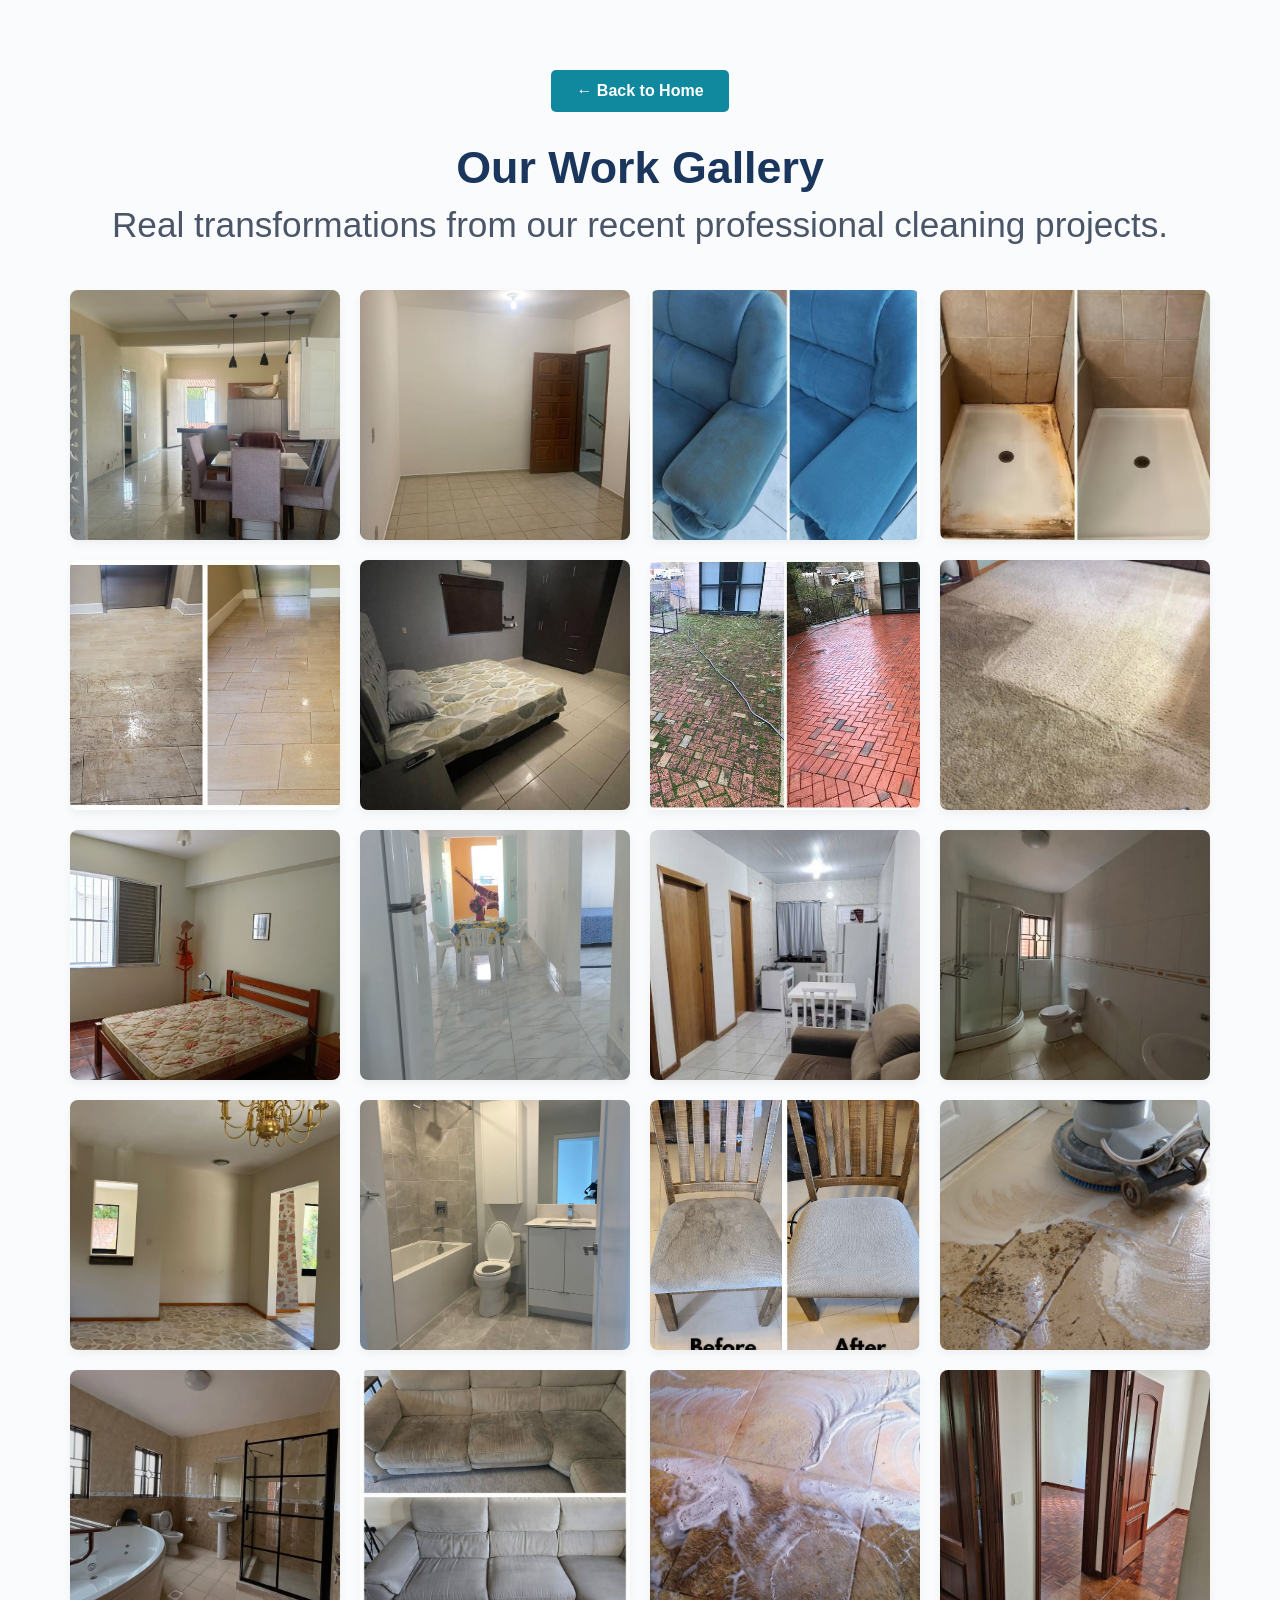
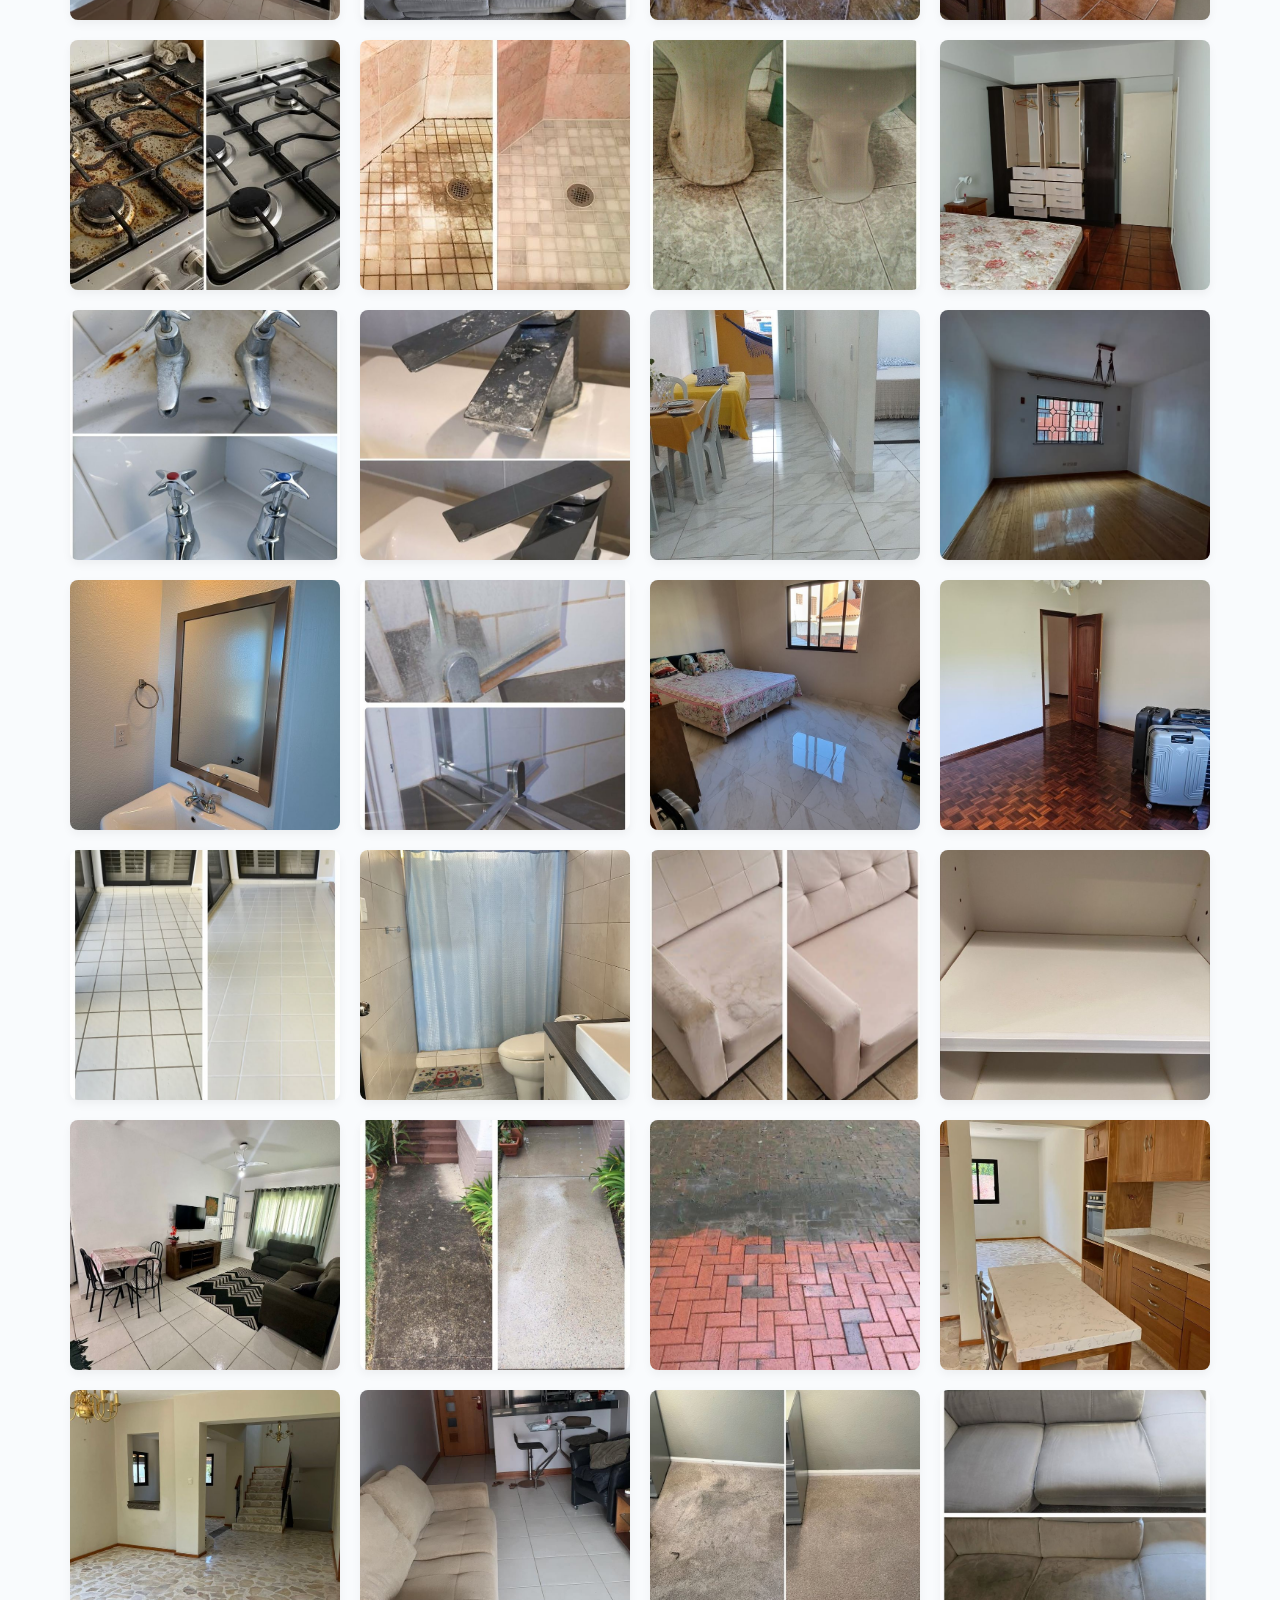
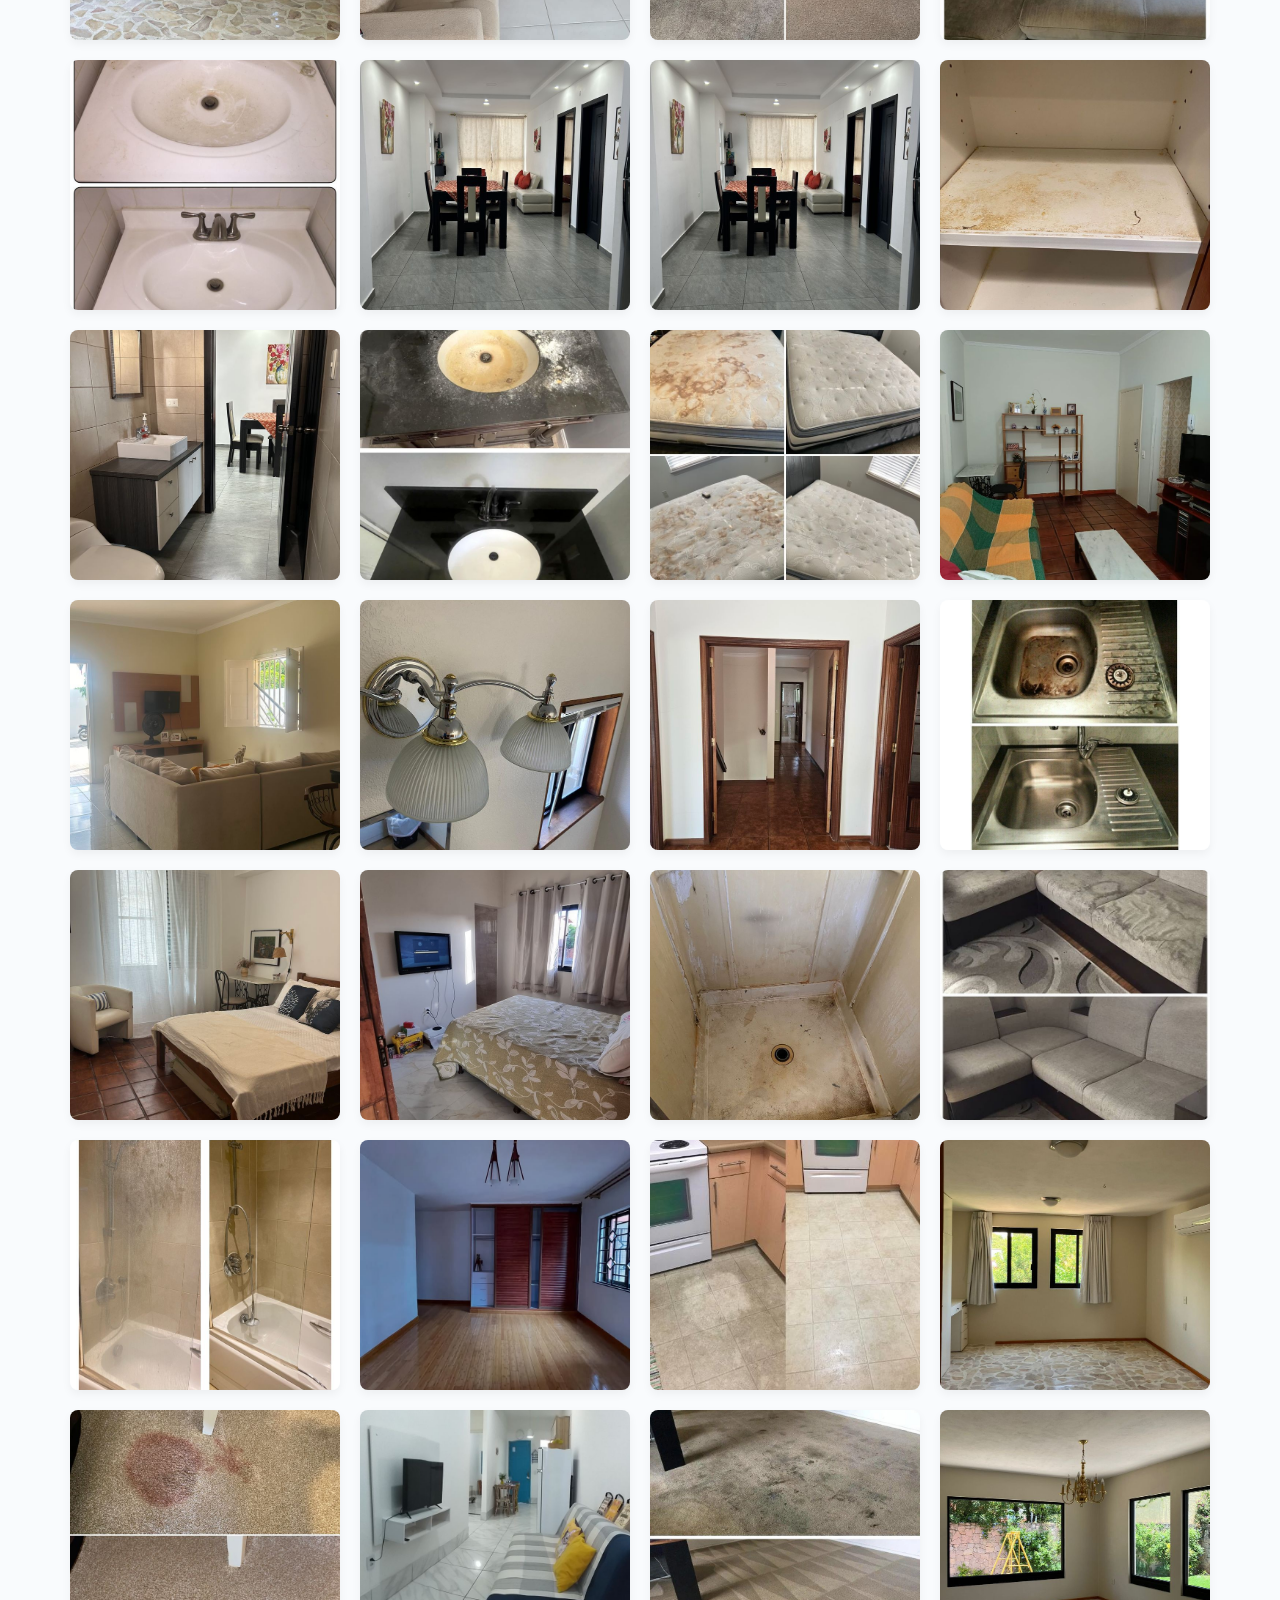
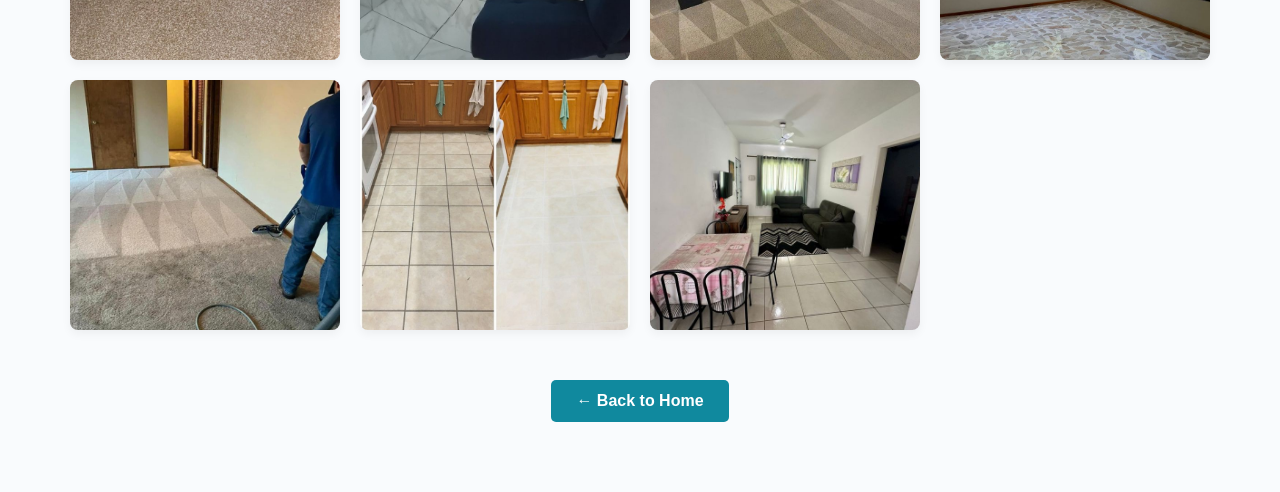
<file: gallery.html>
<!DOCTYPE html>
<html lang="en">
<head>
    <meta charset="UTF-8">
    <meta name="viewport" content="width=device-width, initial-scale=1.0">
    <title>Our Work Gallery | Kandy Premium Cleaning</title>
    <link rel="stylesheet" href="style.css">
    <style>
        /*  */
        .back-home-btn {
            display: inline-block;
            margin: 30px auto;
            padding: 12px 25px;
            background-color: #10899e;
            color: white;
            text-decoration: none;
            border-radius: 5px;
            font-weight: bold;
            transition: background 0.3s;
        }
        .back-home-btn:hover {
            background-color: #1a365d;
        }
        .gallery-page-container {
            max-width: 1200px;
            margin: 0 auto;
            padding: 40px 20px;
            text-align: center;
        }
    </style>
</head>
<body>

    <div class="gallery-page-container">
        <!-- -->
        <a href="index.html" class="back-home-btn">← Back to Home</a>

        <div class="section-title" style="margin-bottom: 35px;">
            <h2 style="color: #1a365d; font-size: 2.8rem; margin-bottom: 12px; font-weight: 700;">Our Work Gallery</h2>
            <p style="color: #4a5568;">Real transformations from our recent professional cleaning projects.</p>
        </div>

        <!-- -->
        <div class="gallery-grid">
            <!-- Row 1-10 -->
            <div class="gallery-item"><img src="Image/1 (1).jpg" alt="Cleaning Project"></div>
            <div class="gallery-item"><img src="Image/1 (2).jpg" alt="Cleaning Project"></div>
            <div class="gallery-item"><img src="Image/1 (3).jpg" alt="Cleaning Project"></div>
            <div class="gallery-item"><img src="Image/1 (4).jpg" alt="Cleaning Project"></div>
            <div class="gallery-item"><img src="Image/1 (5).jpg" alt="Cleaning Project"></div>
            <div class="gallery-item"><img src="Image/1 (6).jpg" alt="Cleaning Project"></div>
            <div class="gallery-item"><img src="Image/1 (7).jpg" alt="Cleaning Project"></div>
            <div class="gallery-item"><img src="Image/1 (8).jpg" alt="Cleaning Project"></div>
            <div class="gallery-item"><img src="Image/1 (9).jpg" alt="Cleaning Project"></div>
            <div class="gallery-item"><img src="Image/1 (10).jpg" alt="Cleaning Project"></div>

            <!-- Row 11-20 -->
            <div class="gallery-item"><img src="Image/1 (11).jpg" alt="Cleaning Project"></div>
            <div class="gallery-item"><img src="Image/1 (12).jpg" alt="Cleaning Project"></div>
            <div class="gallery-item"><img src="Image/1 (13).jpg" alt="Cleaning Project"></div>
            <div class="gallery-item"><img src="Image/1 (14).jpg" alt="Cleaning Project"></div>
            <div class="gallery-item"><img src="Image/1 (15).jpg" alt="Cleaning Project"></div>
            <div class="gallery-item"><img src="Image/1 (16).jpg" alt="Cleaning Project"></div>
            <div class="gallery-item"><img src="Image/1 (17).jpg" alt="Cleaning Project"></div>
            <div class="gallery-item"><img src="Image/1 (18).jpg" alt="Cleaning Project"></div>
            <div class="gallery-item"><img src="Image/1 (19).jpg" alt="Cleaning Project"></div>
            <div class="gallery-item"><img src="Image/1 (20).jpg" alt="Cleaning Project"></div>

            <!-- Row 21-30 -->
            <div class="gallery-item"><img src="Image/1 (21).jpg" alt="Cleaning Project"></div>
            <div class="gallery-item"><img src="Image/1 (22).jpg" alt="Cleaning Project"></div>
            <div class="gallery-item"><img src="Image/1 (23).jpg" alt="Cleaning Project"></div>
            <div class="gallery-item"><img src="Image/1 (24).jpg" alt="Cleaning Project"></div>
            <div class="gallery-item"><img src="Image/1 (25).jpg" alt="Cleaning Project"></div>
            <div class="gallery-item"><img src="Image/1 (26).jpg" alt="Cleaning Project"></div>
            <div class="gallery-item"><img src="Image/1 (27).jpg" alt="Cleaning Project"></div>
            <div class="gallery-item"><img src="Image/1 (28).jpg" alt="Cleaning Project"></div>
            <div class="gallery-item"><img src="Image/1 (29).jpg" alt="Cleaning Project"></div>
            <div class="gallery-item"><img src="Image/1 (30).jpg" alt="Cleaning Project"></div>

            <!-- Row 31-40 -->
            <div class="gallery-item"><img src="Image/1 (31).jpg" alt="Cleaning Project"></div>
            <div class="gallery-item"><img src="Image/1 (32).jpg" alt="Cleaning Project"></div>
            <div class="gallery-item"><img src="Image/1 (33).jpg" alt="Cleaning Project"></div>
            <div class="gallery-item"><img src="Image/1 (34).jpg" alt="Cleaning Project"></div>
            <div class="gallery-item"><img src="Image/1 (35).jpg" alt="Cleaning Project"></div>
            <div class="gallery-item"><img src="Image/1 (36).jpg" alt="Cleaning Project"></div>
            <div class="gallery-item"><img src="Image/1 (37).jpg" alt="Cleaning Project"></div>
            <div class="gallery-item"><img src="Image/1 (38).jpg" alt="Cleaning Project"></div>
            <div class="gallery-item"><img src="Image/1 (39).jpg" alt="Cleaning Project"></div>
            <div class="gallery-item"><img src="Image/1 (40).jpg" alt="Cleaning Project"></div>

            <!-- Row 41-50 -->
            <div class="gallery-item"><img src="Image/1 (41).jpg" alt="Cleaning Project"></div>
            <div class="gallery-item"><img src="Image/1 (42).jpg" alt="Cleaning Project"></div>
            <div class="gallery-item"><img src="Image/1 (43).jpg" alt="Cleaning Project"></div>
            <div class="gallery-item"><img src="Image/1 (44).jpg" alt="Cleaning Project"></div>
            <div class="gallery-item"><img src="Image/1 (45).jpg" alt="Cleaning Project"></div>
            <div class="gallery-item"><img src="Image/1 (46).jpg" alt="Cleaning Project"></div>
            <div class="gallery-item"><img src="Image/1 (47).jpg" alt="Cleaning Project"></div>
            <div class="gallery-item"><img src="Image/1 (48).jpg" alt="Cleaning Project"></div>
            <div class="gallery-item"><img src="Image/1 (49).jpg" alt="Cleaning Project"></div>
            <div class="gallery-item"><img src="Image/1 (50).jpg" alt="Cleaning Project"></div>

            <!-- Row 51-60 -->
            <div class="gallery-item"><img src="Image/1 (51).jpg" alt="Cleaning Project"></div>
            <div class="gallery-item"><img src="Image/1 (52).jpg" alt="Cleaning Project"></div>
            <div class="gallery-item"><img src="Image/1 (53).jpg" alt="Cleaning Project"></div>
            <div class="gallery-item"><img src="Image/1 (54).jpg" alt="Cleaning Project"></div>
            <div class="gallery-item"><img src="Image/1 (55).jpg" alt="Cleaning Project"></div>
            <div class="gallery-item"><img src="Image/1 (56).jpg" alt="Cleaning Project"></div>
            <div class="gallery-item"><img src="Image/1 (57).jpg" alt="Cleaning Project"></div>
            <div class="gallery-item"><img src="Image/1 (58).jpg" alt="Cleaning Project"></div>
            <div class="gallery-item"><img src="Image/1 (59).jpg" alt="Cleaning Project"></div>
            <div class="gallery-item"><img src="Image/1 (60).jpg" alt="Cleaning Project"></div>

            <!-- Row 61-71 -->
            <div class="gallery-item"><img src="Image/1 (61).jpg" alt="Cleaning Project"></div>
            <div class="gallery-item"><img src="Image/1 (62).jpg" alt="Cleaning Project"></div>
            <div class="gallery-item"><img src="Image/1 (63).jpg" alt="Cleaning Project"></div>
            <div class="gallery-item"><img src="Image/1 (64).jpg" alt="Cleaning Project"></div>
            <div class="gallery-item"><img src="Image/1 (65).jpg" alt="Cleaning Project"></div>
            <div class="gallery-item"><img src="Image/1 (66).jpg" alt="Cleaning Project"></div>
            <div class="gallery-item"><img src="Image/1 (67).jpg" alt="Cleaning Project"></div>
            <div class="gallery-item"><img src="Image/1 (68).jpg" alt="Cleaning Project"></div>
            <div class="gallery-item"><img src="Image/1 (69).jpg" alt="Cleaning Project"></div>
            <div class="gallery-item"><img src="Image/1 (70).jpg" alt="Cleaning Project"></div>
            <div class="gallery-item"><img src="Image/1 (71).jpg" alt="Cleaning Project"></div>
        </div>

        <a href="index.html" class="back-home-btn" style="margin-top: 40px;">← Back to Home</a>
    </div>

</body>
</html>
</file>
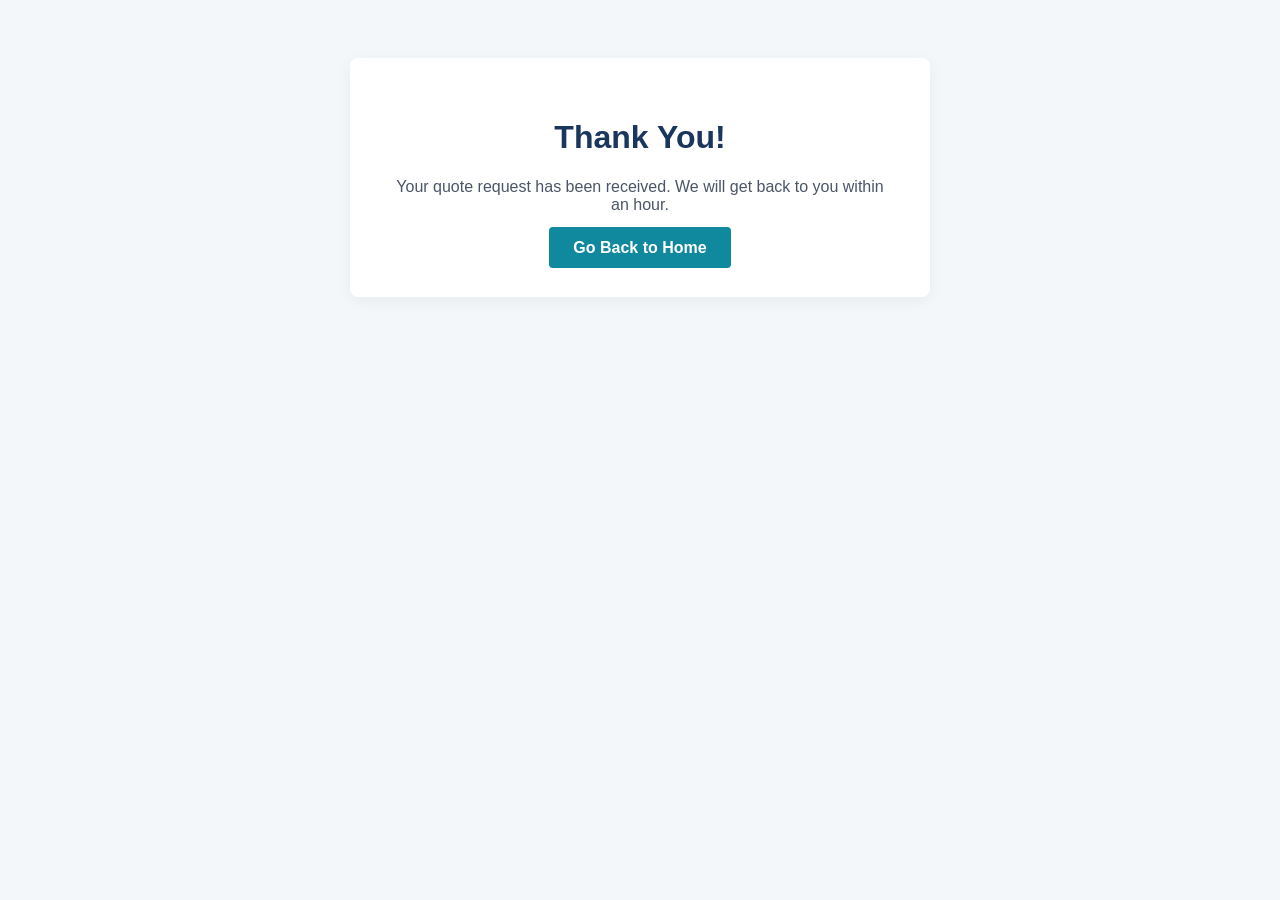
<file: thanks.html>
<!-- thanks.html -->
<!DOCTYPE html>
<html lang="en">
<head>
    <meta charset="UTF-8">
    <meta name="viewport" content="width=device-width, initial-scale=1.0">
    <title>Thank You - Kandy Premium Cleaning</title>
    <style>
        body { font-family: sans-serif; text-align: center; padding: 50px; background-color: #f4f7f9; }
        .container { background: #fff; padding: 40px; border-radius: 8px; max-width: 500px; margin: auto; box-shadow: 0 4px 15px rgba(0,0,0,0.05); }
        h1 { color: #1a365d; }
        p { color: #4a5568; margin-bottom: 25px; }
        .btn-back { background-color: #10899e; color: white; border: none; padding: 12px 24px; text-decoration: none; border-radius: 4px; font-weight: bold; }
    </style>
</head>
<body>
    <div class="container">
        <h1>Thank You!</h1>
        <p>Your quote request has been received. We will get back to you within an hour.</p>
        <a href="index.html" class="btn-back">Go Back to Home</a>
    </div>
</body>
</html>
</file>
<file: style.css>
/* Basic Reset & Fonts */
* {
    margin: 0;
    padding: 0;
    box-sizing: border-box;
    font-family: 'Segoe UI', Tahoma, Geneva, Verdana, sans-serif;
}

html {
    scroll-behavior: smooth;
}

body {
    background-color: #f9fbfd;
    color: #333;
}

.container {
    width: 85%;
    max-width: 1200px;
    margin: 0 auto;
}

/* Header & Navigation */
header {
    background-color: #ffffff;
    box-shadow: 0 2px 10px rgba(0,0,0,0.05);
    position: fixed;
    width: 100%;
    top: 0;
    z-index: 1000;
}

header .container {
    display: flex;
    justify-content: space-between;
    align-items: center;
    padding: 20px 0;
}

.logo h2 {
    color: #0f2c59;
    font-weight: 700;
}

.logo h2 span {
    color: #00adb5;
}

nav ul {
    display: flex;
    list-style: none;
    align-items: center;
}

nav ul li {
    margin-left: 30px;
}

nav ul li a {
    text-decoration: none;
    color: #444;
    font-weight: 600;
    transition: 0.3s;
}

nav ul li a:hover {
    color: #00adb5;
}

.btn-nav {
    background-color: #00adb5;
    color: white !important;
    padding: 10px 20px;
    border-radius: 5px;
}

.btn-nav:hover {
    background-color: #0f2c59;
}

/* Hero Section */
.hero {
    background: linear-gradient(rgba(15, 44, 89, 0.85), rgba(15, 44, 89, 0.85)), url('https://images.unsplash.com/photo-1581578731548-c64695cc6952?q=80&w=1200') no-repeat center center/cover;
    height: 90vh;
    display: flex;
    align-items: center;
    justify-content: center;
    text-align: center;
    color: white;
    padding-top: 80px;
}

.hero-content h1 {
    font-size: 3rem;
    margin-bottom: 20px;
    font-weight: 700;
}

.hero-content p {
    font-size: 1.2rem;
    max-width: 600px;
    margin: 0 auto 30px auto;
    opacity: 0.9;
}

.btn-main {
    display: inline-block;
    background-color: #00adb5;
    color: white;
    text-decoration: none;
    padding: 15px 35px;
    font-size: 1.1rem;
    font-weight: 600;
    border-radius: 5px;
    transition: 0.3s;
}

.btn-main:hover {
    background-color: #ffffff;
    color: #0f2c59;
}

/* Services Section */
.services-section {
    padding: 80px 0;
}

.section-title {
    text-align: center;
    font-size: 2.2rem;
    color: #0f2c59;
    margin-bottom: 50px;
    position: relative;
}

.services-grid {
    display: grid;
    grid-template-columns: repeat(auto-fit, minmax(250px, 1fr));
    gap: 30px;
}

.service-card {
    background: white;
    padding: 35px 25px;
    border-radius: 8px;
    box-shadow: 0 5px 15px rgba(0,0,0,0.03);
    border-bottom: 4px solid #e1e8ed;
    transition: 0.3s;
}

.service-card:hover {
    transform: translateY(-5px);
    border-bottom: 4px solid #00adb5;
    box-shadow: 0 10px 25px rgba(0,0,0,0.08);
}

.service-card h3 {
    margin-bottom: 15px;
    color: #0f2c59;
}

.service-card p {
    color: #666;
    line-height: 1.6;
}

/* Contact Section & Form */
.contact-section {
    background-color: #f0f4f8;
    padding: 80px 0;
}

.section-subtitle {
    text-align: center;
    margin-top: -40px;
    margin-bottom: 40px;
    color: #666;
}

.booking-form {
    background: white;
    max-width: 600px;
    margin: 0 auto;
    padding: 40px;
    border-radius: 8px;
    box-shadow: 0 5px 20px rgba(0,0,0,0.05);
}

.form-group {
    margin-bottom: 20px;
}

.form-group label {
    display: block;
    margin-bottom: 8px;
    font-weight: 600;
    color: #0f2c59;
}

.form-group input, 
.form-group select, 
.form-group textarea {
    width: 100%;
    padding: 12px;
    border: 1px solid #ccc;
    border-radius: 5px;
    font-size: 1px;
    outline: none;
}

.form-group input:focus, 
.form-group select:focus, 
.form-group textarea:focus {
    border-color: #00adb5;
}

.btn-submit {
    width: 100%;
    background-color: #0f2c59;
    color: white;
    border: none;
    padding: 15px;
    font-size: 1.1rem;
    font-weight: 600;
    border-radius: 5px;
    cursor: pointer;
    transition: 0.3s;
}

.btn-submit:hover {
    background-color: #00adb5;
}

/* Footer */
footer {
    background-color: #0f2c59;
    color: white;
    text-align: center;
    padding: 25px 0;
    font-size: 0.9rem;
}/* style.css */
/* WhatsApp Floating Button Styling */
.whatsapp-float {
    position: fixed;
    width: 60px;
    height: 60px;
    bottom: 30px;      /*  */
    right: 30px;       /* */
    background-color: #25d366; /* WhatsApp  */
    color: #fff;
    border-radius: 50px;
    text-align: center;
    box-shadow: 0 4px 10px rgba(0, 0, 0, 0.3);
    z-index: 9999;     /*  */
    display: flex;
    align-items: center;
    justify-content: center;
    text-decoration: none;
    transition: all 0.3s ease;
}

/* Mouse  (Zoom) Effect */
.whatsapp-float:hover {
    background-color: #20ba5a;
    transform: scale(1.1);
}

/* Mobile Devices  (Overlapping) */
@media (max-width: 768px) {
    .whatsapp-float {
        width: 50px;
        height: 50px;
        bottom: 20px;
        right: 20px;
    }
    .whatsapp-float svg {
        width: 25px;
        height: 25px;
    }
}
/* Gallery Styling */
.gallery-section {
    padding: 60px 20px;
    background-color: #ffffff;
}

.gallery-grid {
    display: grid;
    /* Computer වලදී පේළියට පින්තූර 4ක් බැගින් ලස්සනට බෙදෙන්න */
    grid-template-columns: repeat(4, 1fr); 
    gap: 20px;
    padding: 10px;
}

.gallery-item {
    position: relative;
    overflow: hidden;
    border-radius: 8px;
    box-shadow: 0 4px 10px rgba(0, 0, 0, 0.05);
    height: 250px; /* කම්පියුටරයේදී උස */
}

.gallery-item img {
    width: 100%;
    height: 100%;
    object-fit: cover;
    transition: transform 0.4s ease;
}

.gallery-item:hover img {
    transform: scale(1.08); 
}

/* 📱 Mobile Devices සහ Tablets සඳහා විශේෂ Design එක (මෙන්න මේකයි වැදගත්ම කොටස) */
@media (max-width: 768px) {
    .gallery-grid {
        /* පින්තූර ලොකුවට එකක් යට එකක් වැටෙන එක නතර කරලා, පේළියට පින්තූර 2 බැගින් ලස්සනට හදනවා */
        grid-template-columns: repeat(2, 1fr) !important;
        gap: 10px !important;
        padding: 5px !important;
    }
    
    .gallery-item {
        /* ෆෝන් එකේ screen එකට ගැලපෙන්න පින්තූරවල උස පොඩ්ඩක් අඩු කරනවා */
        height: 150px !important; 
    }
}/* ==========================================
   FINAL PREMIUM FOOTER STYLING 
============================================ */
.main-footer {
    background-color: #1a365d; /* තද නිල් පාට */
    color: #e2e8f0;
    padding: 60px 20px 30px 20px;
    font-family: sans-serif;
}

/* Columns 3 අතර ඉඩ (Space) ලස්සනට බෙදා හැරීම */
.footer-grid {
    display: grid;
    grid-template-columns: repeat(auto-fit, minmax(280px, 1fr));
    gap: 50px; /* Column අතර පරතරය වැඩි කරා */
    max-width: 1200px;
    margin: 0 auto;
}

.footer-col {
    display: flex;
    flex-direction: column;
}

.footer-col h3 {
    color: #ffffff;
    font-size: 1.5rem;
    margin-bottom: 15px;
}

.footer-col h3 span {
    color: #10899e;
}

.footer-col h4 {
    color: #ffffff;
    font-size: 1.2rem;
    margin-bottom: 20px;
    position: relative;
    width: fit-content;
}

.footer-col h4::after {
    content: '';
    position: absolute;
    left: 0;
    bottom: -6px;
    width: 40px;
    height: 2px;
    background-color: #10899e;
}

.footer-col p {
    line-height: 1.6;
    font-size: 0.95rem;
    margin: 0;
}

/* 🔴 අර කැත දලු/තිත් (Dots) 7 සම්පූර්ණයෙන්ම අයින් කිරීම */
.footer-services-list, .footer-contact-list {
    list-style: none !important; /* තිත් සම්පූර්ණයෙන්ම නැති කරයි */
    padding: 0 !important;
    margin: 0 !important;
}

.footer-services-list li, .footer-contact-list li {
    margin-bottom: 12px;
    font-size: 0.95rem;
    color: #e2e8f0;
    line-height: 1.4;
    list-style-type: none !important; /* Double Check තිත් අයින් කිරීම */
}

/* 🎯 Social Media Icons ටික Column එක මැදට Center කිරීම */
.footer-socials {
    display: flex;
    gap: 15px;
    margin-top: 15px;
    justify-content: flex-start; /* Default වමට */
}

.social-icon-btn {
    display: flex;
    align-items: center;
    justify-content: center;
    width: 42px;
    height: 42px;
    border-radius: 50%;
    color: white;
    text-decoration: none;
    font-size: 1.3rem;
    transition: all 0.3s ease;
    background-color: rgba(255, 255, 255, 0.08);
}

.social-icon-btn.facebook:hover { background-color: #1877f2; transform: translateY(-3px); }
.social-icon-btn.tiktok:hover { background-color: #010101; box-shadow: 0 0 10px #fe2c55; transform: translateY(-3px); }
.social-icon-btn.instagram:hover { background: linear-gradient(45deg, #f09433, #e6683c, #dc2743, #cc2366, #bc1888); transform: translateY(-3px); }

/* Copyright Bar */
.footer-bottom {
    text-align: center;
    margin-top: 50px;
    padding-top: 20px;
    border-top: 1px solid rgba(255, 255, 255, 0.1);
    font-size: 0.85rem;
    color: #a0aec0;
}

/* 📱 Mobile Devices */
@media (max-width: 768px) {
    .footer-grid {
        grid-template-columns: 1fr;
        gap: 40px;
        text-align: center; /* ෆෝන් එකේදී විතරක් අකුරු ඔක්කොම මැදට ගන්න */
    }
    
    .footer-col h4 {
        margin-left: auto;
        margin-right: auto; /* Heading එක යට ඉර මැදට ගන්න */
    }
    
    .footer-socials {
        justify-content: center; /* ෆෝන් එකේදී Icons ටික ලස්සනට මැදට (Center) කරනවා */
    }
}/* Custom Reviews Section Layout */
.reviews-section {
    padding: 70px 20px;
    background-color: #f7fafc;
}

.reviews-layout {
    display: flex;
    gap: 40px;
    max-width: 1200px;
    margin: 0 auto;
}

.reviews-display-column {
    flex: 1.5;
}

/* 🎯 රිවීව්ස් 30ම කොටුවක් ඇතුළේ Scroll කරවන කොටස */
.reviews-scroll-box {
    max-height: 520px; /* පෙට්ටියේ උස සීමා කරා */
    overflow-y: auto;  /* පල්ලෙහාට Scroll වෙන්න හැදුවා */
    padding-right: 15px;
}

/* Scrollbar එක ලස්සන කිරීම */
.reviews-scroll-box::-webkit-scrollbar {
    width: 6px;
}
.reviews-scroll-box::-webkit-scrollbar-thumb {
    background-color: #cbd5e0;
    border-radius: 10px;
}

.review-form-column {
    flex: 1;
    background: #ffffff;
    padding: 30px;
    border-radius: 12px;
    box-shadow: 0 4px 15px rgba(0, 0, 0, 0.05);
    height: fit-content;
}

.sub-title {
    color: #1a365d;
    font-size: 1.3rem;
    margin-top: 0;
    margin-bottom: 20px;
    font-weight: 700;
    border-bottom: 2px solid #10899e;
    width: fit-content;
    padding-bottom: 5px;
}

.site-review-card {
    background: #ffffff;
    padding: 20px;
    border-radius: 8px;
    margin-bottom: 15px;
    box-shadow: 0 2px 8px rgba(0,0,0,0.03);
    border-left: 4px solid #10899e; /* වම් පැත්තෙන් ලස්සන නිල් ඉරක් */
}

.review-header {
    display: flex;
    justify-content: space-between;
    align-items: center;
    margin-bottom: 10px;
}

.user-name {
    font-weight: bold;
    color: #2d3748;
}

.site-stars {
    font-size: 0.9rem;
}

.review-text {
    font-style: italic;
    color: #4a5568;
    line-height: 1.6;
    font-size: 0.95rem;
    margin-bottom: 5px;
    margin-top: 0;
}

.review-date {
    font-size: 0.8rem;
    color: #a0aec0;
    display: block;
}

/* Form Styles */
.custom-review-form .form-group {
    margin-bottom: 15px;
}

.custom-review-form label {
    display: block;
    margin-bottom: 6px;
    font-size: 0.9rem;
    font-weight: bold;
    color: #4a5568;
}

.custom-review-form input, 
.custom-review-form select, 
.custom-review-form textarea {
    width: 100%;
    padding: 10px;
    border: 1px solid #cbd5e0;
    border-radius: 6px;
    font-size: 0.95rem;
    background-color: #fdfdfd;
}

.submit-review-btn {
    width: 100%;
    background-color: #10899e;
    color: white;
    border: none;
    padding: 12px;
    border-radius: 6px;
    font-weight: bold;
    font-size: 1rem;
    cursor: pointer;
    transition: background 0.3s;
}

.submit-review-btn:hover {
    background-color: #1a365d;
}

/* 📱 Mobile Responsive */
@media (max-width: 950px) {
    .reviews-layout {
        flex-direction: column;
        gap: 30px;
    }
    .reviews-scroll-box {
        max-height: 400px; /* මොබයිල් එකේදී උස පොඩ්ඩක් අඩු කලා */
    }
/* ==========================================
   KANDY PREMIUM CLEANING - FINAL GALLERY FIX
   ========================================== */
.premium-home-gallery {
    padding: 80px 20px !important;
    background-color: #f9fbfd !important;
    display: block !important;
    position: relative !important;
    clear: both !important;
    width: 100% !important;
}

.gallery-wrapper {
    max-width: 1200px !important;
    margin: 0 auto !important;
    text-align: center !important;
    display: block !important;
}

/* Titles Style */
.gallery-main-title {
    display: block !important;
    font-size: 2.5rem !important;
    color: #10899e !important;
    font-weight: 700 !important;
    margin: 0 0 15px 0 !important;
    line-height: 1.3 !important;
}

.gallery-sub-title {
    display: block !important;
    font-size: 1.1rem !important;
    color: #555555 !important;
    margin: 0 auto 40px auto !important;
    max-width: 600px !important;
}

/* 💻 DESKTOP GRID - පේළියට හරියටම 4 බැගින් පේළි 2යි */
.gallery-custom-grid {
    display: grid !important;
    grid-template-columns: repeat(4, 1fr) !important; /* කම්පියුටර් එකේදී හරියටම කොටු 4යි */
    gap: 20px !important;
    margin: 0 auto 50px auto !important;
    max-width: 100% !important;
    float: none !important; /* පරණ CSS වලින් float වෙලා යන එක වැළැක්වීමට */
}

/* Image Card Styling */
.gallery-card {
    background: #ffffff !important;
    border-radius: 8px !important;
    overflow: hidden !important;
    box-shadow: 0 4px 15px rgba(0,0,0,0.06) !important;
    transition: transform 0.3s ease !important;
    aspect-ratio: 4 / 3 !important;
    position: relative !important;
    width: 100% !important;
}

.gallery-card:hover {
    transform: translateY(-5px) !important;
}

.gallery-card img {
    width: 100% !important;
    height: 100% !important;
    object-fit: cover !important;
    display: block !important;
}

/* Button Container */
.gallery-action-area {
    display: block !important;
    width: 100% !important;
    margin-top: 20px !important;
    clear: both !important;
}

.gallery-redirect-btn {
    display: inline-block !important;
    background-color: #10899e !important;
    color: #ffffff !important;
    padding: 14px 40px !important;
    font-size: 1rem !important;
    font-weight: bold !important;
    text-decoration: none !important;
    border-radius: 5px !important;
    box-shadow: 0 4px 10px rgba(16, 137, 158, 0.3) !important;
    transition: all 0.3s !important;
}

.gallery-redirect-btn:hover {
    background-color: #1a365d !important;
    transform: scale(1.03) !important;
}

/* ==========================================
   📱 RESPONSIVE - FOR MOBILE & TABLETS
   ========================================== */
@media (max-width: 1024px) {
    .gallery-custom-grid {
        grid-template-columns: repeat(2, 1fr) !important; /* iPad/Tablets වල පේළියට 2යි */
    }
}

@media (max-width: 768px) {
    .premium-home-gallery {
        padding: 50px 15px !important;
    }
    .gallery-custom-grid {
        grid-template-columns: repeat(2, 1fr) !important; /* Phone වලත් පේළියට හරියටම 2යි */
        gap: 12px !important;
    }
    .gallery-main-title {
        font-size: 1.8rem !important;
    }
}
</file>
